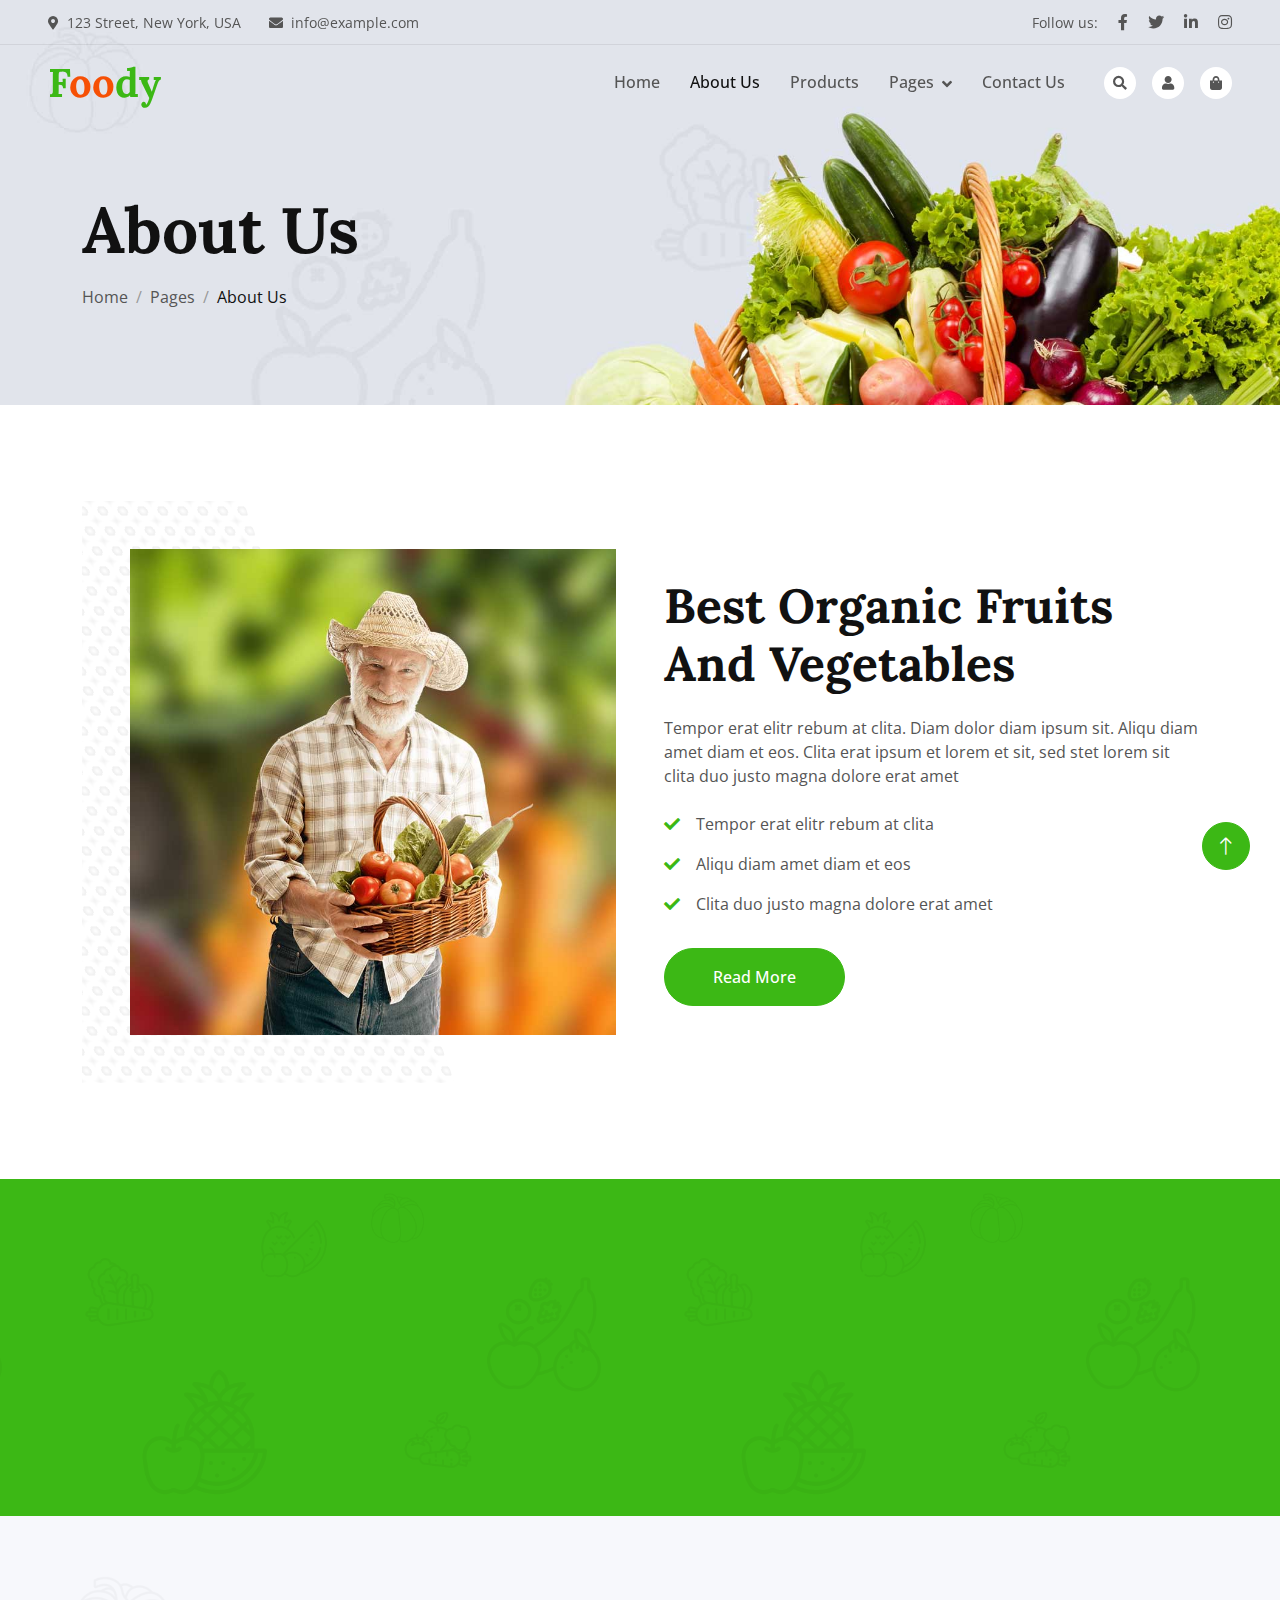
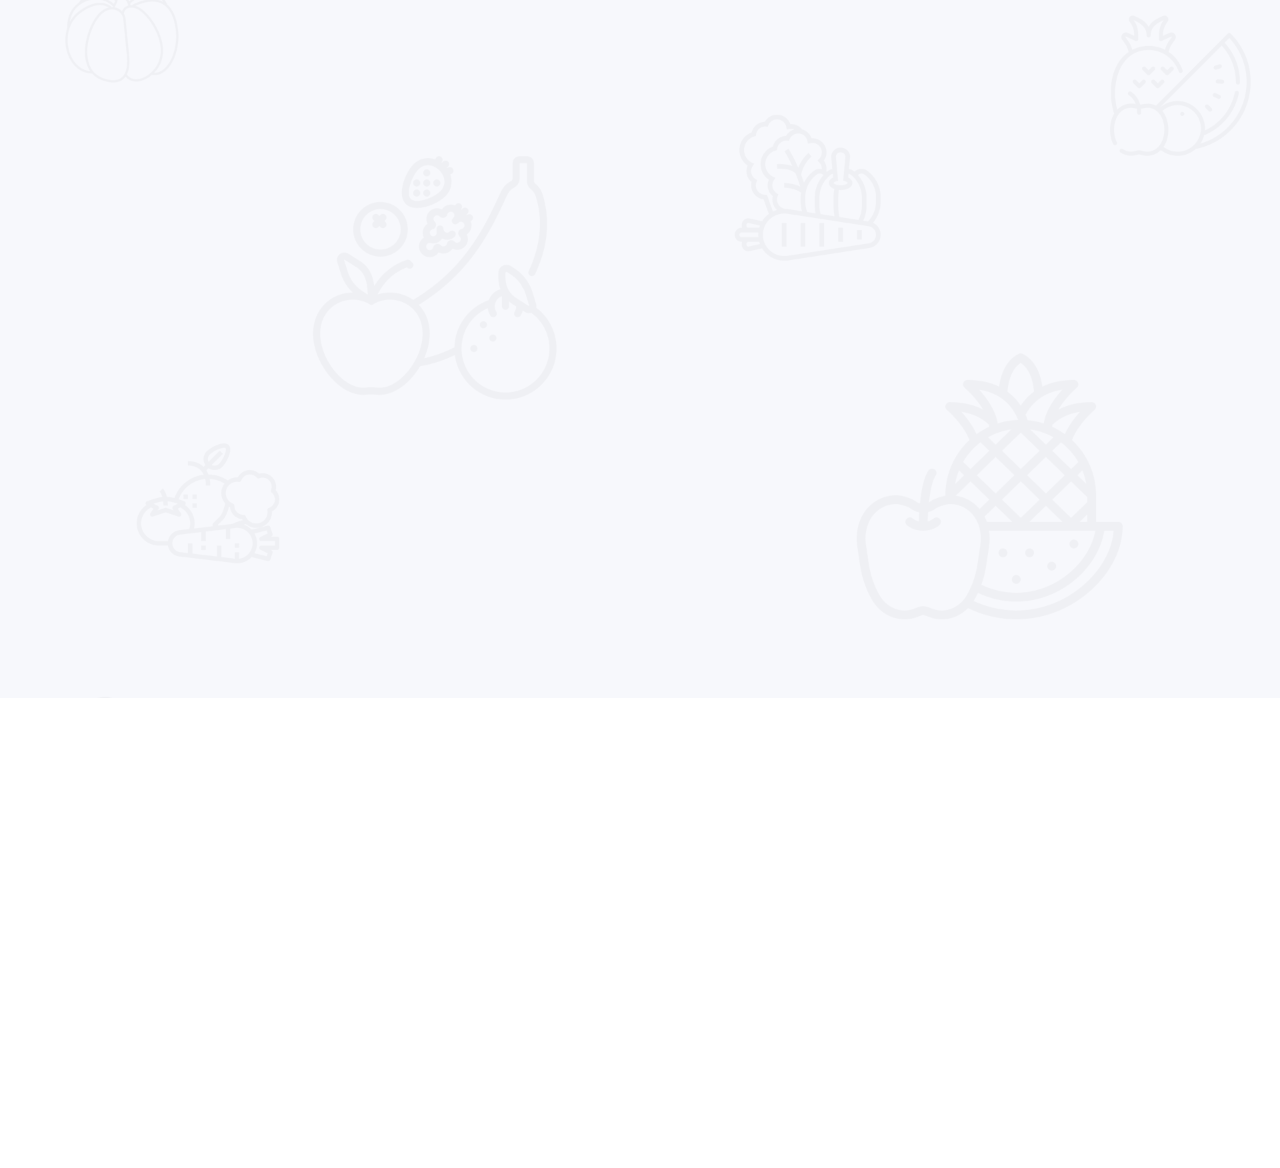
<file: about.html>
<!DOCTYPE html>
<html lang="en">

<head>
    <meta charset="utf-8">
    <title>Foody - Organic Food Website Template</title>
    <meta content="width=device-width, initial-scale=1.0" name="viewport">
    <meta content="" name="keywords">
    <meta content="" name="description">

    <!-- Favicon -->
    <link href="img/favicon.ico" rel="icon">

    <!-- Google Web Fonts -->
    <link rel="preconnect" href="https://fonts.googleapis.com">
    <link rel="preconnect" href="https://fonts.gstatic.com" crossorigin>
    <link href="https://fonts.googleapis.com/css2?family=Open+Sans:wght@400;500&family=Lora:wght@600;700&display=swap" rel="stylesheet"> 

    <!-- Icon Font Stylesheet -->
    <link href="https://cdnjs.cloudflare.com/ajax/libs/font-awesome/5.10.0/css/all.min.css" rel="stylesheet">
    <link href="https://cdn.jsdelivr.net/npm/bootstrap-icons@1.4.1/font/bootstrap-icons.css" rel="stylesheet">

    <!-- Libraries Stylesheet -->
    <link href="lib/animate/animate.min.css" rel="stylesheet">
    <link href="lib/owlcarousel/assets/owl.carousel.min.css" rel="stylesheet">

    <!-- Customized Bootstrap Stylesheet -->
    <link href="css/bootstrap.min.css" rel="stylesheet">

    <!-- Template Stylesheet -->
    <link href="css/style.css" rel="stylesheet">
</head>

<body>
    <!-- Spinner Start -->
    <div id="spinner" class="show bg-white position-fixed translate-middle w-100 vh-100 top-50 start-50 d-flex align-items-center justify-content-center">
        <div class="spinner-border text-primary" role="status"></div>
    </div>
    <!-- Spinner End -->


    <!-- Navbar Start -->
    <div class="container-fluid fixed-top px-0 wow fadeIn" data-wow-delay="0.1s">
        <div class="top-bar row gx-0 align-items-center d-none d-lg-flex">
            <div class="col-lg-6 px-5 text-start">
                <small><i class="fa fa-map-marker-alt me-2"></i>123 Street, New York, USA</small>
                <small class="ms-4"><i class="fa fa-envelope me-2"></i>info@example.com</small>
            </div>
            <div class="col-lg-6 px-5 text-end">
                <small>Follow us:</small>
                <a class="text-body ms-3" href=""><i class="fab fa-facebook-f"></i></a>
                <a class="text-body ms-3" href=""><i class="fab fa-twitter"></i></a>
                <a class="text-body ms-3" href=""><i class="fab fa-linkedin-in"></i></a>
                <a class="text-body ms-3" href=""><i class="fab fa-instagram"></i></a>
            </div>
        </div>

        <nav class="navbar navbar-expand-lg navbar-light py-lg-0 px-lg-5 wow fadeIn" data-wow-delay="0.1s">
            <a href="index.html" class="navbar-brand ms-4 ms-lg-0">
                <h1 class="fw-bold text-primary m-0">F<span class="text-secondary">oo</span>dy</h1>
            </a>
            <button type="button" class="navbar-toggler me-4" data-bs-toggle="collapse" data-bs-target="#navbarCollapse">
                <span class="navbar-toggler-icon"></span>
            </button>
            <div class="collapse navbar-collapse" id="navbarCollapse">
                <div class="navbar-nav ms-auto p-4 p-lg-0">
                    <a href="index.html" class="nav-item nav-link">Home</a>
                    <a href="about.html" class="nav-item nav-link active">About Us</a>
                    <a href="product.html" class="nav-item nav-link">Products</a>
                    <div class="nav-item dropdown">
                        <a href="#" class="nav-link dropdown-toggle" data-bs-toggle="dropdown">Pages</a>
                        <div class="dropdown-menu m-0">
                            <a href="blog.html" class="dropdown-item">Blog Grid</a>
                            <a href="feature.html" class="dropdown-item">Our Features</a>
                            <a href="testimonial.html" class="dropdown-item">Testimonial</a>
                            <a href="404.html" class="dropdown-item">404 Page</a>
                        </div>
                    </div>
                    <a href="contact.html" class="nav-item nav-link">Contact Us</a>
                </div>
                <div class="d-none d-lg-flex ms-2">
                    <a class="btn-sm-square bg-white rounded-circle ms-3" href="">
                        <small class="fa fa-search text-body"></small>
                    </a>
                    <a class="btn-sm-square bg-white rounded-circle ms-3" href="">
                        <small class="fa fa-user text-body"></small>
                    </a>
                    <a class="btn-sm-square bg-white rounded-circle ms-3" href="">
                        <small class="fa fa-shopping-bag text-body"></small>
                    </a>
                </div>
            </div>
        </nav>
    </div>
    <!-- Navbar End -->


    <!-- Page Header Start -->
    <div class="container-fluid page-header mb-5 wow fadeIn" data-wow-delay="0.1s">
        <div class="container">
            <h1 class="display-3 mb-3 animated slideInDown">About Us</h1>
            <nav aria-label="breadcrumb animated slideInDown">
                <ol class="breadcrumb mb-0">
                    <li class="breadcrumb-item"><a class="text-body" href="#">Home</a></li>
                    <li class="breadcrumb-item"><a class="text-body" href="#">Pages</a></li>
                    <li class="breadcrumb-item text-dark active" aria-current="page">About Us</li>
                </ol>
            </nav>
        </div>
    </div>
    <!-- Page Header End -->


    <!-- About Start -->
    <div class="container-xxl py-5">
        <div class="container">
            <div class="row g-5 align-items-center">
                <div class="col-lg-6 wow fadeIn" data-wow-delay="0.1s">
                    <div class="about-img position-relative overflow-hidden p-5 pe-0">
                        <img class="img-fluid w-100" src="img/about.jpg">
                    </div>
                </div>
                <div class="col-lg-6 wow fadeIn" data-wow-delay="0.5s">
                    <h1 class="display-5 mb-4">Best Organic Fruits And Vegetables</h1>
                    <p class="mb-4">Tempor erat elitr rebum at clita. Diam dolor diam ipsum sit. Aliqu diam amet diam et eos. Clita erat ipsum et lorem et sit, sed stet lorem sit clita duo justo magna dolore erat amet</p>
                    <p><i class="fa fa-check text-primary me-3"></i>Tempor erat elitr rebum at clita</p>
                    <p><i class="fa fa-check text-primary me-3"></i>Aliqu diam amet diam et eos</p>
                    <p><i class="fa fa-check text-primary me-3"></i>Clita duo justo magna dolore erat amet</p>
                    <a class="btn btn-primary rounded-pill py-3 px-5 mt-3" href="">Read More</a>
                </div>
            </div>
        </div>
    </div>
    <!-- About End -->


    <!-- Firm Visit Start -->
    <div class="container-fluid bg-primary bg-icon mt-5 py-6">
        <div class="container">
            <div class="row g-5 align-items-center">
                <div class="col-md-7 wow fadeIn" data-wow-delay="0.1s">
                    <h1 class="display-5 text-white mb-3">Visit Our Firm</h1>
                    <p class="text-white mb-0">Tempor erat elitr rebum at clita. Diam dolor diam ipsum sit. Aliqu diam amet diam et eos. Clita erat ipsum et lorem et sit, sed stet lorem sit clita duo justo magna dolore erat amet. Diam dolor diam ipsum sit. Aliqu diam amet diam et eos.</p>
                </div>
                <div class="col-md-5 text-md-end wow fadeIn" data-wow-delay="0.5s">
                    <a class="btn btn-lg btn-secondary rounded-pill py-3 px-5" href="">Visit Now</a>
                </div>
            </div>
        </div>
    </div>
    <!-- Firm Visit End -->


    <!-- Feature Start -->
    <div class="container-fluid bg-light bg-icon py-6">
        <div class="container">
            <div class="section-header text-center mx-auto mb-5 wow fadeInUp" data-wow-delay="0.1s" style="max-width: 500px;">
                <h1 class="display-5 mb-3">Our Features</h1>
                <p>Tempor ut dolore lorem kasd vero ipsum sit eirmod sit. Ipsum diam justo sed rebum vero dolor duo.</p>
            </div>
            <div class="row g-4">
                <div class="col-lg-4 col-md-6 wow fadeInUp" data-wow-delay="0.1s">
                    <div class="bg-white text-center h-100 p-4 p-xl-5">
                        <img class="img-fluid mb-4" src="img/icon-1.png" alt="">
                        <h4 class="mb-3">Natural Process</h4>
                        <p class="mb-4">Tempor ut dolore lorem kasd vero ipsum sit eirmod sit. Ipsum diam justo sed vero dolor duo.</p>
                        <a class="btn btn-outline-primary border-2 py-2 px-4 rounded-pill" href="">Read More</a>
                    </div>
                </div>
                <div class="col-lg-4 col-md-6 wow fadeInUp" data-wow-delay="0.3s">
                    <div class="bg-white text-center h-100 p-4 p-xl-5">
                        <img class="img-fluid mb-4" src="img/icon-2.png" alt="">
                        <h4 class="mb-3">Organic Products</h4>
                        <p class="mb-4">Tempor ut dolore lorem kasd vero ipsum sit eirmod sit. Ipsum diam justo sed vero dolor duo.</p>
                        <a class="btn btn-outline-primary border-2 py-2 px-4 rounded-pill" href="">Read More</a>
                    </div>
                </div>
                <div class="col-lg-4 col-md-6 wow fadeInUp" data-wow-delay="0.5s">
                    <div class="bg-white text-center h-100 p-4 p-xl-5">
                        <img class="img-fluid mb-4" src="img/icon-3.png" alt="">
                        <h4 class="mb-3">Biologically Safe</h4>
                        <p class="mb-4">Tempor ut dolore lorem kasd vero ipsum sit eirmod sit. Ipsum diam justo sed vero dolor duo.</p>
                        <a class="btn btn-outline-primary border-2 py-2 px-4 rounded-pill" href="">Read More</a>
                    </div>
                </div>
            </div>
        </div>
    </div>
    <!-- Feature End -->


    <!-- Footer Start -->
    <div class="container-fluid bg-dark footer pt-5 wow fadeIn" data-wow-delay="0.1s">
        <div class="container py-5">
            <div class="row g-5">
                <div class="col-lg-3 col-md-6">
                    <h1 class="fw-bold text-primary mb-4">F<span class="text-secondary">oo</span>dy</h1>
                    <p>Diam dolor diam ipsum sit. Aliqu diam amet diam et eos. Clita erat ipsum et lorem et sit, sed stet lorem sit clita</p>
                    <div class="d-flex pt-2">
                        <a class="btn btn-square btn-outline-light rounded-circle me-1" href=""><i class="fab fa-twitter"></i></a>
                        <a class="btn btn-square btn-outline-light rounded-circle me-1" href=""><i class="fab fa-facebook-f"></i></a>
                        <a class="btn btn-square btn-outline-light rounded-circle me-1" href=""><i class="fab fa-youtube"></i></a>
                        <a class="btn btn-square btn-outline-light rounded-circle me-0" href=""><i class="fab fa-linkedin-in"></i></a>
                    </div>
                </div>
                <div class="col-lg-3 col-md-6">
                    <h4 class="text-light mb-4">Address</h4>
                    <p><i class="fa fa-map-marker-alt me-3"></i>123 Street, New York, USA</p>
                    <p><i class="fa fa-phone-alt me-3"></i>+012 345 67890</p>
                    <p><i class="fa fa-envelope me-3"></i>info@example.com</p>
                </div>
                <div class="col-lg-3 col-md-6">
                    <h4 class="text-light mb-4">Quick Links</h4>
                    <a class="btn btn-link" href="">About Us</a>
                    <a class="btn btn-link" href="">Contact Us</a>
                    <a class="btn btn-link" href="">Our Services</a>
                    <a class="btn btn-link" href="">Terms & Condition</a>
                    <a class="btn btn-link" href="">Support</a>
                </div>
                <div class="col-lg-3 col-md-6">
                    <h4 class="text-light mb-4">Newsletter</h4>
                    <p>Dolor amet sit justo amet elitr clita ipsum elitr est.</p>
                    <div class="position-relative mx-auto" style="max-width: 400px;">
                        <input class="form-control bg-transparent w-100 py-3 ps-4 pe-5" type="text" placeholder="Your email">
                        <button type="button" class="btn btn-primary py-2 position-absolute top-0 end-0 mt-2 me-2">SignUp</button>
                    </div>
                </div>
            </div>
        </div>
        <div class="container-fluid copyright">
            <div class="container">
                <div class="row">
                    <div class="col-md-6 text-center text-md-start mb-3 mb-md-0">
                        &copy; <a href="#">Your Site Name</a>, All Right Reserved.
                    </div>
                    <div class="col-md-6 text-center text-md-end">
                        <!--/*** This template is free as long as you keep the footer author’s credit link/attribution link/backlink. If you'd like to use the template without the footer author’s credit link/attribution link/backlink, you can purchase the Credit Removal License from "https://htmlcodex.com/credit-removal". Thank you for your support. ***/-->
                        Designed By <a href="https://htmlcodex.com">HTML Codex</a>
                        <br>Distributed By: <a href="https://themewagon.com" target="_blank">ThemeWagon</a>
                    </div>
                </div>
            </div>
        </div>
    </div>
    <!-- Footer End -->


    <!-- Back to Top -->
    <a href="#" class="btn btn-lg btn-primary btn-lg-square rounded-circle back-to-top"><i class="bi bi-arrow-up"></i></a>


    <!-- JavaScript Libraries -->
    <script src="https://code.jquery.com/jquery-3.4.1.min.js"></script>
    <script src="https://cdn.jsdelivr.net/npm/bootstrap@5.0.0/dist/js/bootstrap.bundle.min.js"></script>
    <script src="lib/wow/wow.min.js"></script>
    <script src="lib/easing/easing.min.js"></script>
    <script src="lib/waypoints/waypoints.min.js"></script>
    <script src="lib/owlcarousel/owl.carousel.min.js"></script>

    <!-- Template Javascript -->
    <script src="js/main.js"></script>
</body>

</html>
</file>
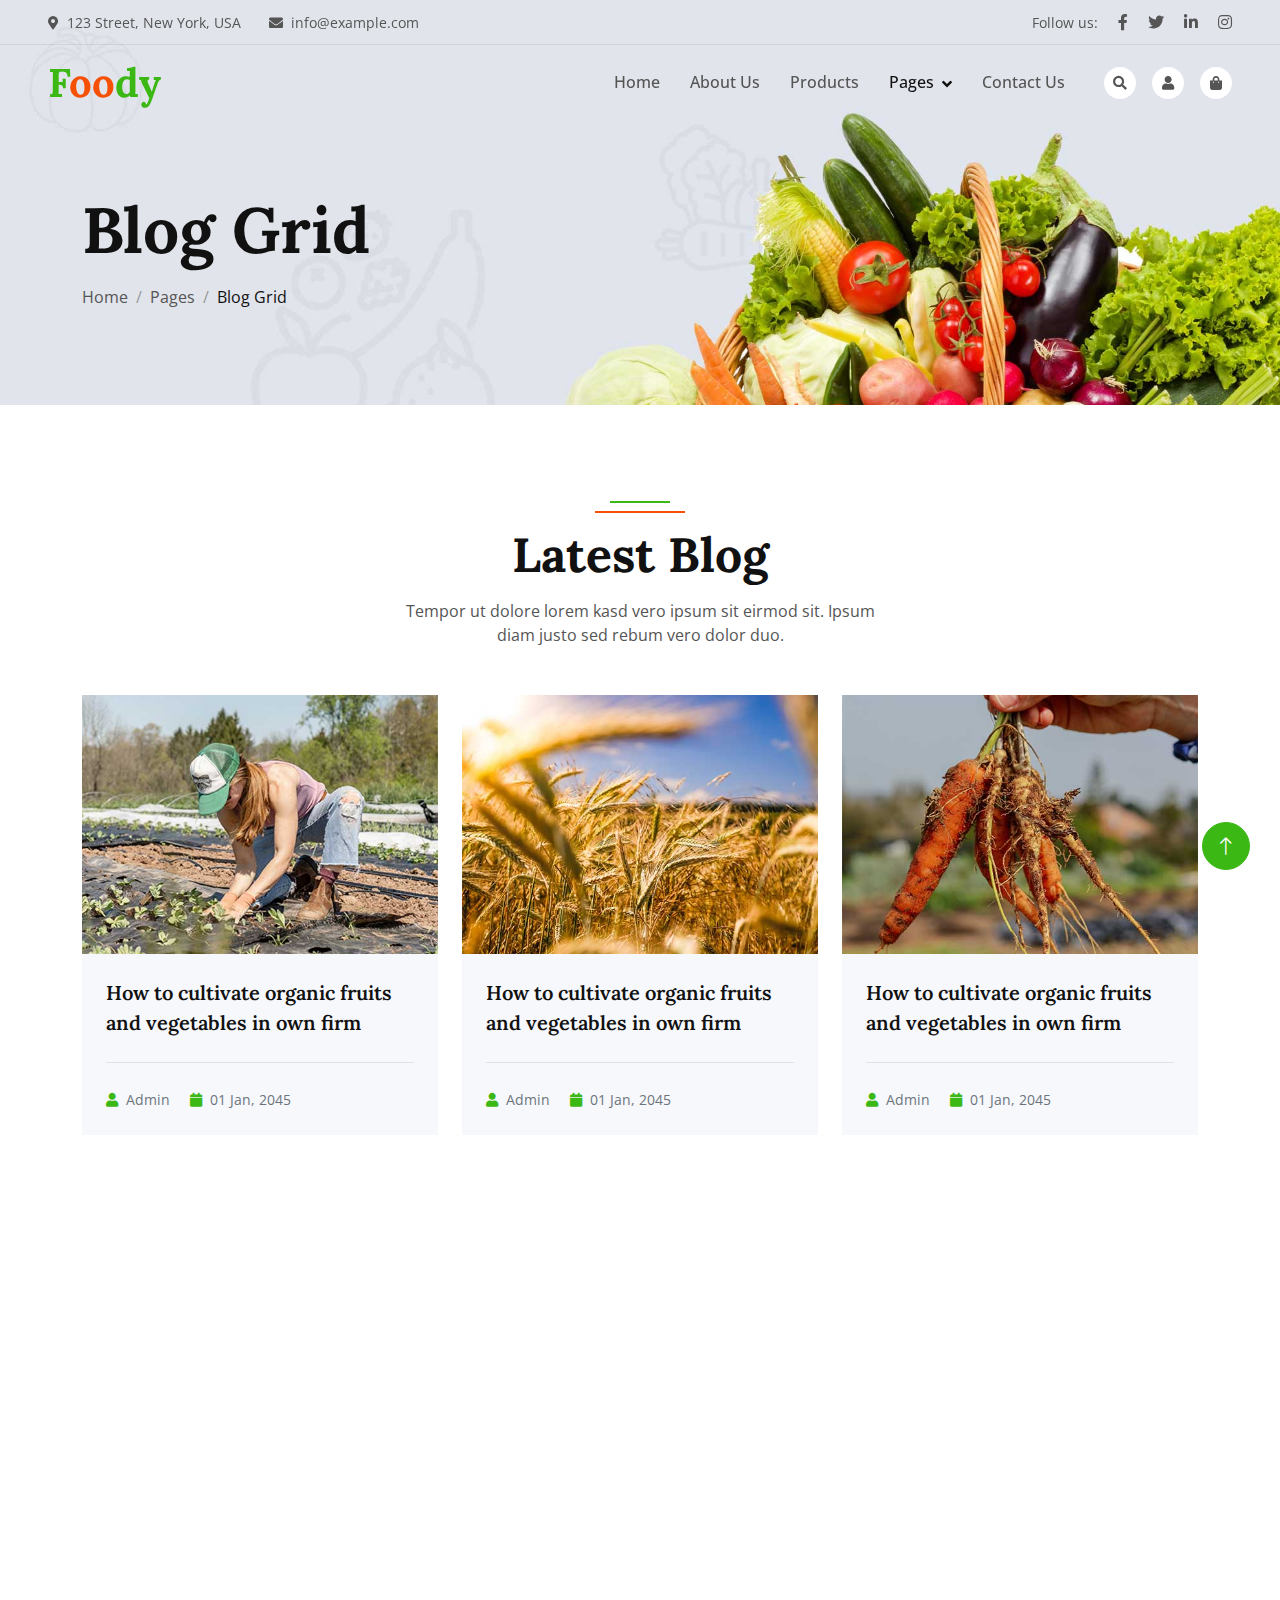
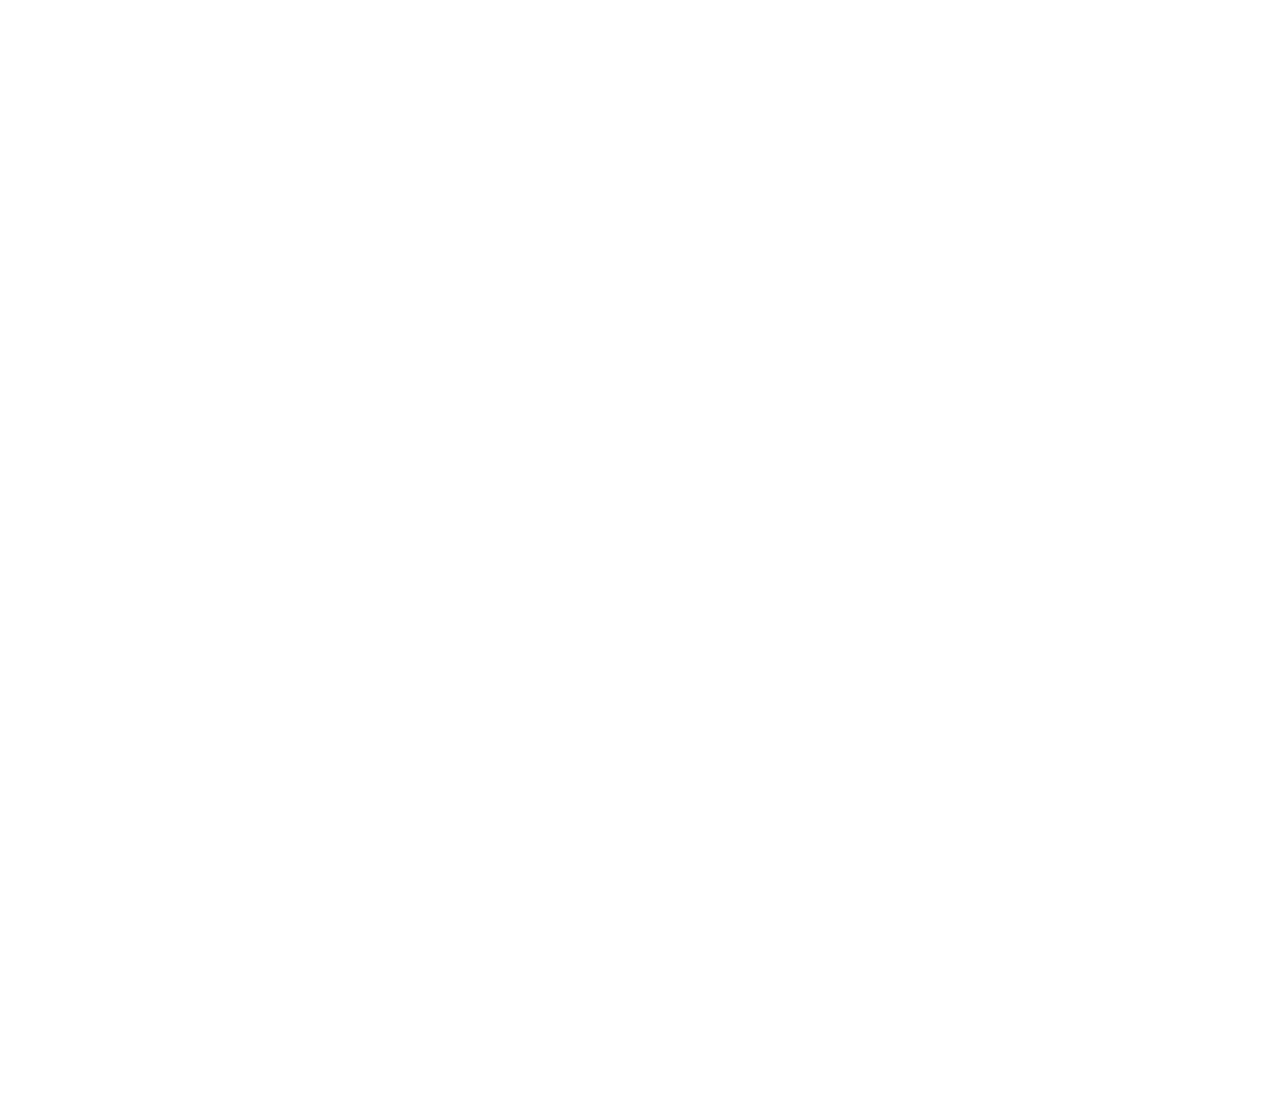
<file: blog.html>
<!DOCTYPE html>
<html lang="en">

<head>
    <meta charset="utf-8">
    <title>Foody - Organic Food Website Template</title>
    <meta content="width=device-width, initial-scale=1.0" name="viewport">
    <meta content="" name="keywords">
    <meta content="" name="description">

    <!-- Favicon -->
    <link href="img/favicon.ico" rel="icon">

    <!-- Google Web Fonts -->
    <link rel="preconnect" href="https://fonts.googleapis.com">
    <link rel="preconnect" href="https://fonts.gstatic.com" crossorigin>
    <link href="https://fonts.googleapis.com/css2?family=Open+Sans:wght@400;500&family=Lora:wght@600;700&display=swap" rel="stylesheet"> 

    <!-- Icon Font Stylesheet -->
    <link href="https://cdnjs.cloudflare.com/ajax/libs/font-awesome/5.10.0/css/all.min.css" rel="stylesheet">
    <link href="https://cdn.jsdelivr.net/npm/bootstrap-icons@1.4.1/font/bootstrap-icons.css" rel="stylesheet">

    <!-- Libraries Stylesheet -->
    <link href="lib/animate/animate.min.css" rel="stylesheet">
    <link href="lib/owlcarousel/assets/owl.carousel.min.css" rel="stylesheet">

    <!-- Customized Bootstrap Stylesheet -->
    <link href="css/bootstrap.min.css" rel="stylesheet">

    <!-- Template Stylesheet -->
    <link href="css/style.css" rel="stylesheet">
</head>

<body>
    <!-- Spinner Start -->
    <div id="spinner" class="show bg-white position-fixed translate-middle w-100 vh-100 top-50 start-50 d-flex align-items-center justify-content-center">
        <div class="spinner-border text-primary" role="status"></div>
    </div>
    <!-- Spinner End -->


    <!-- Navbar Start -->
    <div class="container-fluid fixed-top px-0 wow fadeIn" data-wow-delay="0.1s">
        <div class="top-bar row gx-0 align-items-center d-none d-lg-flex">
            <div class="col-lg-6 px-5 text-start">
                <small><i class="fa fa-map-marker-alt me-2"></i>123 Street, New York, USA</small>
                <small class="ms-4"><i class="fa fa-envelope me-2"></i>info@example.com</small>
            </div>
            <div class="col-lg-6 px-5 text-end">
                <small>Follow us:</small>
                <a class="text-body ms-3" href=""><i class="fab fa-facebook-f"></i></a>
                <a class="text-body ms-3" href=""><i class="fab fa-twitter"></i></a>
                <a class="text-body ms-3" href=""><i class="fab fa-linkedin-in"></i></a>
                <a class="text-body ms-3" href=""><i class="fab fa-instagram"></i></a>
            </div>
        </div>

        <nav class="navbar navbar-expand-lg navbar-light py-lg-0 px-lg-5 wow fadeIn" data-wow-delay="0.1s">
            <a href="index.html" class="navbar-brand ms-4 ms-lg-0">
                <h1 class="fw-bold text-primary m-0">F<span class="text-secondary">oo</span>dy</h1>
            </a>
            <button type="button" class="navbar-toggler me-4" data-bs-toggle="collapse" data-bs-target="#navbarCollapse">
                <span class="navbar-toggler-icon"></span>
            </button>
            <div class="collapse navbar-collapse" id="navbarCollapse">
                <div class="navbar-nav ms-auto p-4 p-lg-0">
                    <a href="index.html" class="nav-item nav-link">Home</a>
                    <a href="about.html" class="nav-item nav-link">About Us</a>
                    <a href="product.html" class="nav-item nav-link">Products</a>
                    <div class="nav-item dropdown">
                        <a href="#" class="nav-link dropdown-toggle active" data-bs-toggle="dropdown">Pages</a>
                        <div class="dropdown-menu m-0">
                            <a href="blog.html" class="dropdown-item active">Blog Grid</a>
                            <a href="feature.html" class="dropdown-item">Our Features</a>
                            <a href="testimonial.html" class="dropdown-item">Testimonial</a>
                            <a href="404.html" class="dropdown-item">404 Page</a>
                        </div>
                    </div>
                    <a href="contact.html" class="nav-item nav-link">Contact Us</a>
                </div>
                <div class="d-none d-lg-flex ms-2">
                    <a class="btn-sm-square bg-white rounded-circle ms-3" href="">
                        <small class="fa fa-search text-body"></small>
                    </a>
                    <a class="btn-sm-square bg-white rounded-circle ms-3" href="">
                        <small class="fa fa-user text-body"></small>
                    </a>
                    <a class="btn-sm-square bg-white rounded-circle ms-3" href="">
                        <small class="fa fa-shopping-bag text-body"></small>
                    </a>
                </div>
            </div>
        </nav>
    </div>
    <!-- Navbar End -->


    <!-- Page Header Start -->
    <div class="container-fluid page-header wow fadeIn" data-wow-delay="0.1s">
        <div class="container">
            <h1 class="display-3 mb-3 animated slideInDown">Blog Grid</h1>
            <nav aria-label="breadcrumb animated slideInDown">
                <ol class="breadcrumb mb-0">
                    <li class="breadcrumb-item"><a class="text-body" href="#">Home</a></li>
                    <li class="breadcrumb-item"><a class="text-body" href="#">Pages</a></li>
                    <li class="breadcrumb-item text-dark active" aria-current="page">Blog Grid</li>
                </ol>
            </nav>
        </div>
    </div>
    <!-- Page Header End -->


    <!-- Blog Start -->
    <div class="container-xxl py-6">
        <div class="container">
            <div class="section-header text-center mx-auto mb-5 wow fadeInUp" data-wow-delay="0.1s" style="max-width: 500px;">
                <h1 class="display-5 mb-3">Latest Blog</h1>
                <p>Tempor ut dolore lorem kasd vero ipsum sit eirmod sit. Ipsum diam justo sed rebum vero dolor duo.</p>
            </div>
            <div class="row g-4">
                <div class="col-lg-4 col-md-6 wow fadeInUp" data-wow-delay="0.1s">
                    <img class="img-fluid" src="img/blog-1.jpg" alt="">
                    <div class="bg-light p-4">
                        <a class="d-block h5 lh-base mb-4" href="">How to cultivate organic fruits and vegetables in own firm</a>
                        <div class="text-muted border-top pt-4">
                            <small class="me-3"><i class="fa fa-user text-primary me-2"></i>Admin</small>
                            <small class="me-3"><i class="fa fa-calendar text-primary me-2"></i>01 Jan, 2045</small>
                        </div>
                    </div>
                </div>
                <div class="col-lg-4 col-md-6 wow fadeInUp" data-wow-delay="0.3s">
                    <img class="img-fluid" src="img/blog-2.jpg" alt="">
                    <div class="bg-light p-4">
                        <a class="d-block h5 lh-base mb-4" href="">How to cultivate organic fruits and vegetables in own firm</a>
                        <div class="text-muted border-top pt-4">
                            <small class="me-3"><i class="fa fa-user text-primary me-2"></i>Admin</small>
                            <small class="me-3"><i class="fa fa-calendar text-primary me-2"></i>01 Jan, 2045</small>
                        </div>
                    </div>
                </div>
                <div class="col-lg-4 col-md-6 wow fadeInUp" data-wow-delay="0.5s">
                    <img class="img-fluid" src="img/blog-3.jpg" alt="">
                    <div class="bg-light p-4">
                        <a class="d-block h5 lh-base mb-4" href="">How to cultivate organic fruits and vegetables in own firm</a>
                        <div class="text-muted border-top pt-4">
                            <small class="me-3"><i class="fa fa-user text-primary me-2"></i>Admin</small>
                            <small class="me-3"><i class="fa fa-calendar text-primary me-2"></i>01 Jan, 2045</small>
                        </div>
                    </div>
                </div>
                <div class="col-lg-4 col-md-6 wow fadeInUp" data-wow-delay="0.1s">
                    <img class="img-fluid" src="img/blog-2.jpg" alt="">
                    <div class="bg-light p-4">
                        <a class="d-block h5 lh-base mb-4" href="">How to cultivate organic fruits and vegetables in own firm</a>
                        <div class="text-muted border-top pt-4">
                            <small class="me-3"><i class="fa fa-user text-primary me-2"></i>Admin</small>
                            <small class="me-3"><i class="fa fa-calendar text-primary me-2"></i>01 Jan, 2045</small>
                        </div>
                    </div>
                </div>
                <div class="col-lg-4 col-md-6 wow fadeInUp" data-wow-delay="0.3s">
                    <img class="img-fluid" src="img/blog-3.jpg" alt="">
                    <div class="bg-light p-4">
                        <a class="d-block h5 lh-base mb-4" href="">How to cultivate organic fruits and vegetables in own firm</a>
                        <div class="text-muted border-top pt-4">
                            <small class="me-3"><i class="fa fa-user text-primary me-2"></i>Admin</small>
                            <small class="me-3"><i class="fa fa-calendar text-primary me-2"></i>01 Jan, 2045</small>
                        </div>
                    </div>
                </div>
                <div class="col-lg-4 col-md-6 wow fadeInUp" data-wow-delay="0.5s">
                    <img class="img-fluid" src="img/blog-1.jpg" alt="">
                    <div class="bg-light p-4">
                        <a class="d-block h5 lh-base mb-4" href="">How to cultivate organic fruits and vegetables in own firm</a>
                        <div class="text-muted border-top pt-4">
                            <small class="me-3"><i class="fa fa-user text-primary me-2"></i>Admin</small>
                            <small class="me-3"><i class="fa fa-calendar text-primary me-2"></i>01 Jan, 2045</small>
                        </div>
                    </div>
                </div>
                <div class="col-lg-4 col-md-6 wow fadeInUp" data-wow-delay="0.1s">
                    <img class="img-fluid" src="img/blog-3.jpg" alt="">
                    <div class="bg-light p-4">
                        <a class="d-block h5 lh-base mb-4" href="">How to cultivate organic fruits and vegetables in own firm</a>
                        <div class="text-muted border-top pt-4">
                            <small class="me-3"><i class="fa fa-user text-primary me-2"></i>Admin</small>
                            <small class="me-3"><i class="fa fa-calendar text-primary me-2"></i>01 Jan, 2045</small>
                        </div>
                    </div>
                </div>
                <div class="col-lg-4 col-md-6 wow fadeInUp" data-wow-delay="0.3s">
                    <img class="img-fluid" src="img/blog-1.jpg" alt="">
                    <div class="bg-light p-4">
                        <a class="d-block h5 lh-base mb-4" href="">How to cultivate organic fruits and vegetables in own firm</a>
                        <div class="text-muted border-top pt-4">
                            <small class="me-3"><i class="fa fa-user text-primary me-2"></i>Admin</small>
                            <small class="me-3"><i class="fa fa-calendar text-primary me-2"></i>01 Jan, 2045</small>
                        </div>
                    </div>
                </div>
                <div class="col-lg-4 col-md-6 wow fadeInUp" data-wow-delay="0.5s">
                    <img class="img-fluid" src="img/blog-2.jpg" alt="">
                    <div class="bg-light p-4">
                        <a class="d-block h5 lh-base mb-4" href="">How to cultivate organic fruits and vegetables in own firm</a>
                        <div class="text-muted border-top pt-4">
                            <small class="me-3"><i class="fa fa-user text-primary me-2"></i>Admin</small>
                            <small class="me-3"><i class="fa fa-calendar text-primary me-2"></i>01 Jan, 2045</small>
                        </div>
                    </div>
                </div>
                <div class="col-12 text-center wow fadeInUp" data-wow-delay="0.1s">
                    <a class="btn btn-primary rounded-pill py-3 px-5" href="">Load More</a>
                </div>
            </div>
        </div>
    </div>
    <!-- Blog End -->


    <!-- Footer Start -->
    <div class="container-fluid bg-dark footer pt-5 wow fadeIn" data-wow-delay="0.1s">
        <div class="container py-5">
            <div class="row g-5">
                <div class="col-lg-3 col-md-6">
                    <h1 class="fw-bold text-primary mb-4">F<span class="text-secondary">oo</span>dy</h1>
                    <p>Diam dolor diam ipsum sit. Aliqu diam amet diam et eos. Clita erat ipsum et lorem et sit, sed stet lorem sit clita</p>
                    <div class="d-flex pt-2">
                        <a class="btn btn-square btn-outline-light rounded-circle me-1" href=""><i class="fab fa-twitter"></i></a>
                        <a class="btn btn-square btn-outline-light rounded-circle me-1" href=""><i class="fab fa-facebook-f"></i></a>
                        <a class="btn btn-square btn-outline-light rounded-circle me-1" href=""><i class="fab fa-youtube"></i></a>
                        <a class="btn btn-square btn-outline-light rounded-circle me-0" href=""><i class="fab fa-linkedin-in"></i></a>
                    </div>
                </div>
                <div class="col-lg-3 col-md-6">
                    <h4 class="text-light mb-4">Address</h4>
                    <p><i class="fa fa-map-marker-alt me-3"></i>123 Street, New York, USA</p>
                    <p><i class="fa fa-phone-alt me-3"></i>+012 345 67890</p>
                    <p><i class="fa fa-envelope me-3"></i>info@example.com</p>
                </div>
                <div class="col-lg-3 col-md-6">
                    <h4 class="text-light mb-4">Quick Links</h4>
                    <a class="btn btn-link" href="">About Us</a>
                    <a class="btn btn-link" href="">Contact Us</a>
                    <a class="btn btn-link" href="">Our Services</a>
                    <a class="btn btn-link" href="">Terms & Condition</a>
                    <a class="btn btn-link" href="">Support</a>
                </div>
                <div class="col-lg-3 col-md-6">
                    <h4 class="text-light mb-4">Newsletter</h4>
                    <p>Dolor amet sit justo amet elitr clita ipsum elitr est.</p>
                    <div class="position-relative mx-auto" style="max-width: 400px;">
                        <input class="form-control bg-transparent w-100 py-3 ps-4 pe-5" type="text" placeholder="Your email">
                        <button type="button" class="btn btn-primary py-2 position-absolute top-0 end-0 mt-2 me-2">SignUp</button>
                    </div>
                </div>
            </div>
        </div>
        <div class="container-fluid copyright">
            <div class="container">
                <div class="row">
                    <div class="col-md-6 text-center text-md-start mb-3 mb-md-0">
                        &copy; <a href="#">Your Site Name</a>, All Right Reserved.
                    </div>
                    <div class="col-md-6 text-center text-md-end">
                        <!--/*** This template is free as long as you keep the footer author’s credit link/attribution link/backlink. If you'd like to use the template without the footer author’s credit link/attribution link/backlink, you can purchase the Credit Removal License from "https://htmlcodex.com/credit-removal". Thank you for your support. ***/-->
                        Designed By <a href="https://htmlcodex.com">HTML Codex</a>
                        <br>Distributed By: <a href="https://themewagon.com" target="_blank">ThemeWagon</a>
                    </div>
                </div>
            </div>
        </div>
    </div>
    <!-- Footer End -->


    <!-- Back to Top -->
    <a href="#" class="btn btn-lg btn-primary btn-lg-square rounded-circle back-to-top"><i class="bi bi-arrow-up"></i></a>


    <!-- JavaScript Libraries -->
    <script src="https://code.jquery.com/jquery-3.4.1.min.js"></script>
    <script src="https://cdn.jsdelivr.net/npm/bootstrap@5.0.0/dist/js/bootstrap.bundle.min.js"></script>
    <script src="lib/wow/wow.min.js"></script>
    <script src="lib/easing/easing.min.js"></script>
    <script src="lib/waypoints/waypoints.min.js"></script>
    <script src="lib/owlcarousel/owl.carousel.min.js"></script>

    <!-- Template Javascript -->
    <script src="js/main.js"></script>
</body>

</html>
</file>
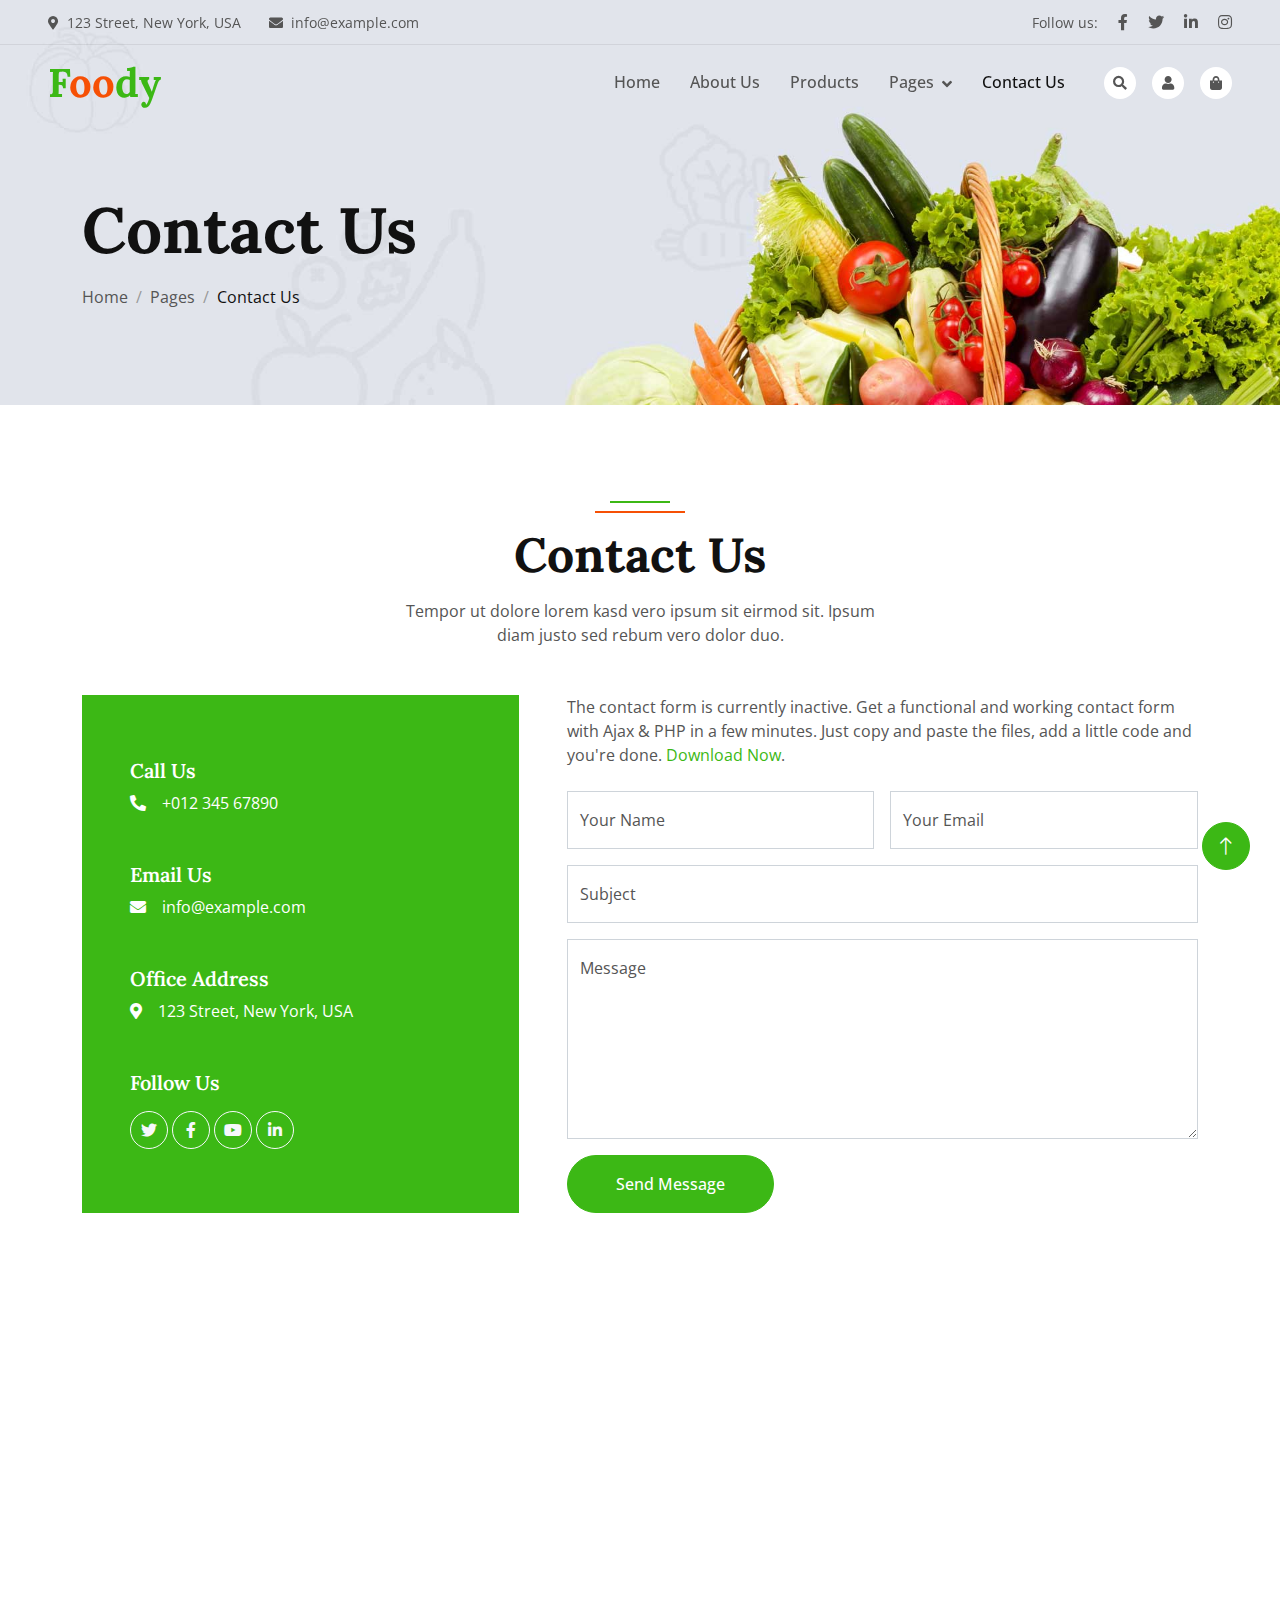
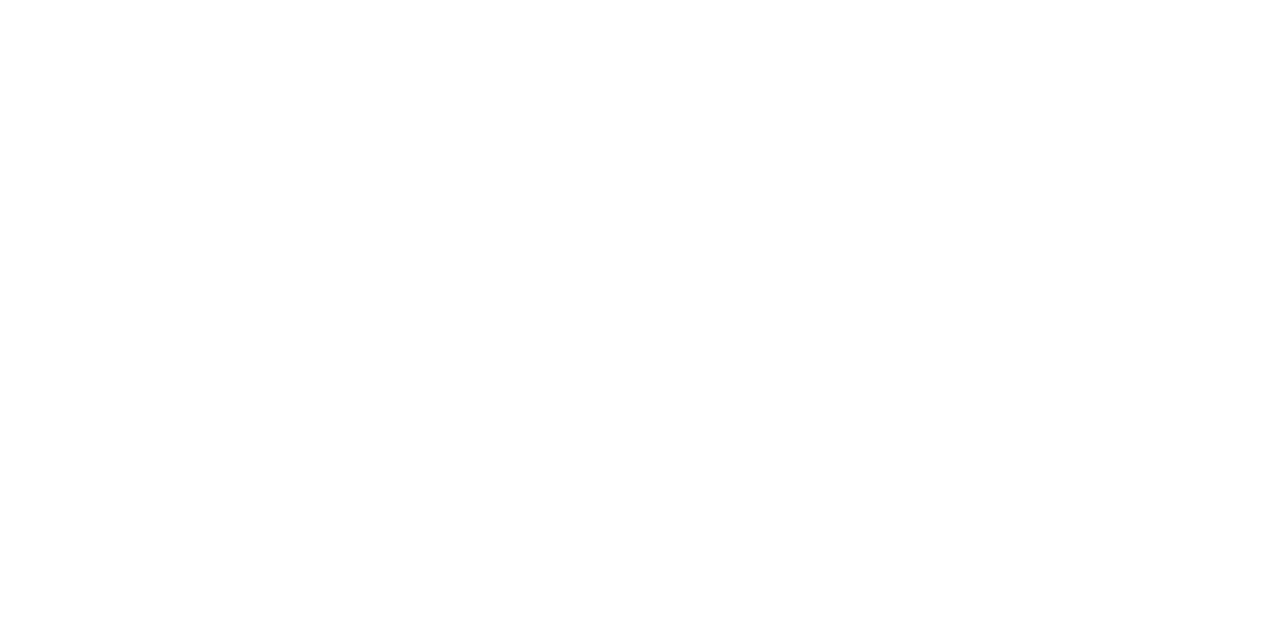
<file: contact.html>
<!DOCTYPE html>
<html lang="en">

<head>
    <meta charset="utf-8">
    <title>Foody - Organic Food Website Template</title>
    <meta content="width=device-width, initial-scale=1.0" name="viewport">
    <meta content="" name="keywords">
    <meta content="" name="description">

    <!-- Favicon -->
    <link href="img/favicon.ico" rel="icon">

    <!-- Google Web Fonts -->
    <link rel="preconnect" href="https://fonts.googleapis.com">
    <link rel="preconnect" href="https://fonts.gstatic.com" crossorigin>
    <link href="https://fonts.googleapis.com/css2?family=Open+Sans:wght@400;500&family=Lora:wght@600;700&display=swap" rel="stylesheet"> 

    <!-- Icon Font Stylesheet -->
    <link href="https://cdnjs.cloudflare.com/ajax/libs/font-awesome/5.10.0/css/all.min.css" rel="stylesheet">
    <link href="https://cdn.jsdelivr.net/npm/bootstrap-icons@1.4.1/font/bootstrap-icons.css" rel="stylesheet">

    <!-- Libraries Stylesheet -->
    <link href="lib/animate/animate.min.css" rel="stylesheet">
    <link href="lib/owlcarousel/assets/owl.carousel.min.css" rel="stylesheet">

    <!-- Customized Bootstrap Stylesheet -->
    <link href="css/bootstrap.min.css" rel="stylesheet">

    <!-- Template Stylesheet -->
    <link href="css/style.css" rel="stylesheet">
</head>

<body>
    <!-- Spinner Start -->
    <div id="spinner" class="show bg-white position-fixed translate-middle w-100 vh-100 top-50 start-50 d-flex align-items-center justify-content-center">
        <div class="spinner-border text-primary" role="status"></div>
    </div>
    <!-- Spinner End -->


    <!-- Navbar Start -->
    <div class="container-fluid fixed-top px-0 wow fadeIn" data-wow-delay="0.1s">
        <div class="top-bar row gx-0 align-items-center d-none d-lg-flex">
            <div class="col-lg-6 px-5 text-start">
                <small><i class="fa fa-map-marker-alt me-2"></i>123 Street, New York, USA</small>
                <small class="ms-4"><i class="fa fa-envelope me-2"></i>info@example.com</small>
            </div>
            <div class="col-lg-6 px-5 text-end">
                <small>Follow us:</small>
                <a class="text-body ms-3" href=""><i class="fab fa-facebook-f"></i></a>
                <a class="text-body ms-3" href=""><i class="fab fa-twitter"></i></a>
                <a class="text-body ms-3" href=""><i class="fab fa-linkedin-in"></i></a>
                <a class="text-body ms-3" href=""><i class="fab fa-instagram"></i></a>
            </div>
        </div>

        <nav class="navbar navbar-expand-lg navbar-light py-lg-0 px-lg-5 wow fadeIn" data-wow-delay="0.1s">
            <a href="index.html" class="navbar-brand ms-4 ms-lg-0">
                <h1 class="fw-bold text-primary m-0">F<span class="text-secondary">oo</span>dy</h1>
            </a>
            <button type="button" class="navbar-toggler me-4" data-bs-toggle="collapse" data-bs-target="#navbarCollapse">
                <span class="navbar-toggler-icon"></span>
            </button>
            <div class="collapse navbar-collapse" id="navbarCollapse">
                <div class="navbar-nav ms-auto p-4 p-lg-0">
                    <a href="index.html" class="nav-item nav-link">Home</a>
                    <a href="about.html" class="nav-item nav-link">About Us</a>
                    <a href="product.html" class="nav-item nav-link">Products</a>
                    <div class="nav-item dropdown">
                        <a href="#" class="nav-link dropdown-toggle" data-bs-toggle="dropdown">Pages</a>
                        <div class="dropdown-menu m-0">
                            <a href="blog.html" class="dropdown-item">Blog Grid</a>
                            <a href="feature.html" class="dropdown-item">Our Features</a>
                            <a href="testimonial.html" class="dropdown-item">Testimonial</a>
                            <a href="404.html" class="dropdown-item">404 Page</a>
                        </div>
                    </div>
                    <a href="contact.html" class="nav-item nav-link active">Contact Us</a>
                </div>
                <div class="d-none d-lg-flex ms-2">
                    <a class="btn-sm-square bg-white rounded-circle ms-3" href="">
                        <small class="fa fa-search text-body"></small>
                    </a>
                    <a class="btn-sm-square bg-white rounded-circle ms-3" href="">
                        <small class="fa fa-user text-body"></small>
                    </a>
                    <a class="btn-sm-square bg-white rounded-circle ms-3" href="">
                        <small class="fa fa-shopping-bag text-body"></small>
                    </a>
                </div>
            </div>
        </nav>
    </div>
    <!-- Navbar End -->


    <!-- Page Header Start -->
    <div class="container-fluid page-header wow fadeIn" data-wow-delay="0.1s">
        <div class="container">
            <h1 class="display-3 mb-3 animated slideInDown">Contact Us</h1>
            <nav aria-label="breadcrumb animated slideInDown">
                <ol class="breadcrumb mb-0">
                    <li class="breadcrumb-item"><a class="text-body" href="#">Home</a></li>
                    <li class="breadcrumb-item"><a class="text-body" href="#">Pages</a></li>
                    <li class="breadcrumb-item text-dark active" aria-current="page">Contact Us</li>
                </ol>
            </nav>
        </div>
    </div>
    <!-- Page Header End -->

    <!-- Contact Start -->
    <div class="container-xxl py-6">
        <div class="container">
            <div class="section-header text-center mx-auto mb-5 wow fadeInUp" data-wow-delay="0.1s" style="max-width: 500px;">
                <h1 class="display-5 mb-3">Contact Us</h1>
                <p>Tempor ut dolore lorem kasd vero ipsum sit eirmod sit. Ipsum diam justo sed rebum vero dolor duo.</p>
            </div>
            <div class="row g-5 justify-content-center">
                <div class="col-lg-5 col-md-12 wow fadeInUp" data-wow-delay="0.1s">
                    <div class="bg-primary text-white d-flex flex-column justify-content-center h-100 p-5">
                        <h5 class="text-white">Call Us</h5>
                        <p class="mb-5"><i class="fa fa-phone-alt me-3"></i>+012 345 67890</p>
                        <h5 class="text-white">Email Us</h5>
                        <p class="mb-5"><i class="fa fa-envelope me-3"></i>info@example.com</p>
                        <h5 class="text-white">Office Address</h5>
                        <p class="mb-5"><i class="fa fa-map-marker-alt me-3"></i>123 Street, New York, USA</p>
                        <h5 class="text-white">Follow Us</h5>
                        <div class="d-flex pt-2">
                            <a class="btn btn-square btn-outline-light rounded-circle me-1" href=""><i class="fab fa-twitter"></i></a>
                            <a class="btn btn-square btn-outline-light rounded-circle me-1" href=""><i class="fab fa-facebook-f"></i></a>
                            <a class="btn btn-square btn-outline-light rounded-circle me-1" href=""><i class="fab fa-youtube"></i></a>
                            <a class="btn btn-square btn-outline-light rounded-circle me-0" href=""><i class="fab fa-linkedin-in"></i></a>
                        </div>
                    </div>
                </div>
                <div class="col-lg-7 col-md-12 wow fadeInUp" data-wow-delay="0.5s">
                    <p class="mb-4">The contact form is currently inactive. Get a functional and working contact form with Ajax & PHP in a few minutes. Just copy and paste the files, add a little code and you're done. <a href="https://htmlcodex.com/contact-form">Download Now</a>.</p>
                    <form>
                        <div class="row g-3">
                            <div class="col-md-6">
                                <div class="form-floating">
                                    <input type="text" class="form-control" id="name" placeholder="Your Name">
                                    <label for="name">Your Name</label>
                                </div>
                            </div>
                            <div class="col-md-6">
                                <div class="form-floating">
                                    <input type="email" class="form-control" id="email" placeholder="Your Email">
                                    <label for="email">Your Email</label>
                                </div>
                            </div>
                            <div class="col-12">
                                <div class="form-floating">
                                    <input type="text" class="form-control" id="subject" placeholder="Subject">
                                    <label for="subject">Subject</label>
                                </div>
                            </div>
                            <div class="col-12">
                                <div class="form-floating">
                                    <textarea class="form-control" placeholder="Leave a message here" id="message" style="height: 200px"></textarea>
                                    <label for="message">Message</label>
                                </div>
                            </div>
                            <div class="col-12">
                                <button class="btn btn-primary rounded-pill py-3 px-5" type="submit">Send Message</button>
                            </div>
                        </div>
                    </form>
                </div>
            </div>
        </div>
    </div>
    <!-- Contact End -->


    <!-- Google Map Start -->
    <div class="container-xxl px-0 wow fadeIn" data-wow-delay="0.1s" style="margin-bottom: -6px;">
        <iframe class="w-100" style="height: 450px;"
            src="https://www.google.com/maps/embed?pb=!1m18!1m12!1m3!1d3001156.4288297426!2d-78.01371936852176!3d42.72876761954724!2m3!1f0!2f0!3f0!3m2!1i1024!2i768!4f13.1!3m3!1m2!1s0x4ccc4bf0f123a5a9%3A0xddcfc6c1de189567!2sNew%20York%2C%20USA!5e0!3m2!1sen!2sbd!4v1603794290143!5m2!1sen!2sbd"
            frameborder="0" allowfullscreen="" aria-hidden="false" tabindex="0"></iframe>
    </div>
    <!-- Google Map End -->


    <!-- Footer Start -->
    <div class="container-fluid bg-dark footer pt-5 wow fadeIn" data-wow-delay="0.1s">
        <div class="container py-5">
            <div class="row g-5">
                <div class="col-lg-3 col-md-6">
                    <h1 class="fw-bold text-primary mb-4">F<span class="text-secondary">oo</span>dy</h1>
                    <p>Diam dolor diam ipsum sit. Aliqu diam amet diam et eos. Clita erat ipsum et lorem et sit, sed stet lorem sit clita</p>
                    <div class="d-flex pt-2">
                        <a class="btn btn-square btn-outline-light rounded-circle me-1" href=""><i class="fab fa-twitter"></i></a>
                        <a class="btn btn-square btn-outline-light rounded-circle me-1" href=""><i class="fab fa-facebook-f"></i></a>
                        <a class="btn btn-square btn-outline-light rounded-circle me-1" href=""><i class="fab fa-youtube"></i></a>
                        <a class="btn btn-square btn-outline-light rounded-circle me-0" href=""><i class="fab fa-linkedin-in"></i></a>
                    </div>
                </div>
                <div class="col-lg-3 col-md-6">
                    <h4 class="text-light mb-4">Address</h4>
                    <p><i class="fa fa-map-marker-alt me-3"></i>123 Street, New York, USA</p>
                    <p><i class="fa fa-phone-alt me-3"></i>+012 345 67890</p>
                    <p><i class="fa fa-envelope me-3"></i>info@example.com</p>
                </div>
                <div class="col-lg-3 col-md-6">
                    <h4 class="text-light mb-4">Quick Links</h4>
                    <a class="btn btn-link" href="">About Us</a>
                    <a class="btn btn-link" href="">Contact Us</a>
                    <a class="btn btn-link" href="">Our Services</a>
                    <a class="btn btn-link" href="">Terms & Condition</a>
                    <a class="btn btn-link" href="">Support</a>
                </div>
                <div class="col-lg-3 col-md-6">
                    <h4 class="text-light mb-4">Newsletter</h4>
                    <p>Dolor amet sit justo amet elitr clita ipsum elitr est.</p>
                    <div class="position-relative mx-auto" style="max-width: 400px;">
                        <input class="form-control bg-transparent w-100 py-3 ps-4 pe-5" type="text" placeholder="Your email">
                        <button type="button" class="btn btn-primary py-2 position-absolute top-0 end-0 mt-2 me-2">SignUp</button>
                    </div>
                </div>
            </div>
        </div>
        <div class="container-fluid copyright">
            <div class="container">
                <div class="row">
                    <div class="col-md-6 text-center text-md-start mb-3 mb-md-0">
                        &copy; <a href="#">Your Site Name</a>, All Right Reserved.
                    </div>
                    <div class="col-md-6 text-center text-md-end">
                        <!--/*** This template is free as long as you keep the footer author’s credit link/attribution link/backlink. If you'd like to use the template without the footer author’s credit link/attribution link/backlink, you can purchase the Credit Removal License from "https://htmlcodex.com/credit-removal". Thank you for your support. ***/-->
                        Designed By <a href="https://htmlcodex.com">HTML Codex</a>
                        <br>Distributed By: <a href="https://themewagon.com" target="_blank">ThemeWagon</a>
                    </div>
                </div>
            </div>
        </div>
    </div>
    <!-- Footer End -->


    <!-- Back to Top -->
    <a href="#" class="btn btn-lg btn-primary btn-lg-square rounded-circle back-to-top"><i class="bi bi-arrow-up"></i></a>


    <!-- JavaScript Libraries -->
    <script src="https://code.jquery.com/jquery-3.4.1.min.js"></script>
    <script src="https://cdn.jsdelivr.net/npm/bootstrap@5.0.0/dist/js/bootstrap.bundle.min.js"></script>
    <script src="lib/wow/wow.min.js"></script>
    <script src="lib/easing/easing.min.js"></script>
    <script src="lib/waypoints/waypoints.min.js"></script>
    <script src="lib/owlcarousel/owl.carousel.min.js"></script>

    <!-- Template Javascript -->
    <script src="js/main.js"></script>
</body>

</html>
</file>
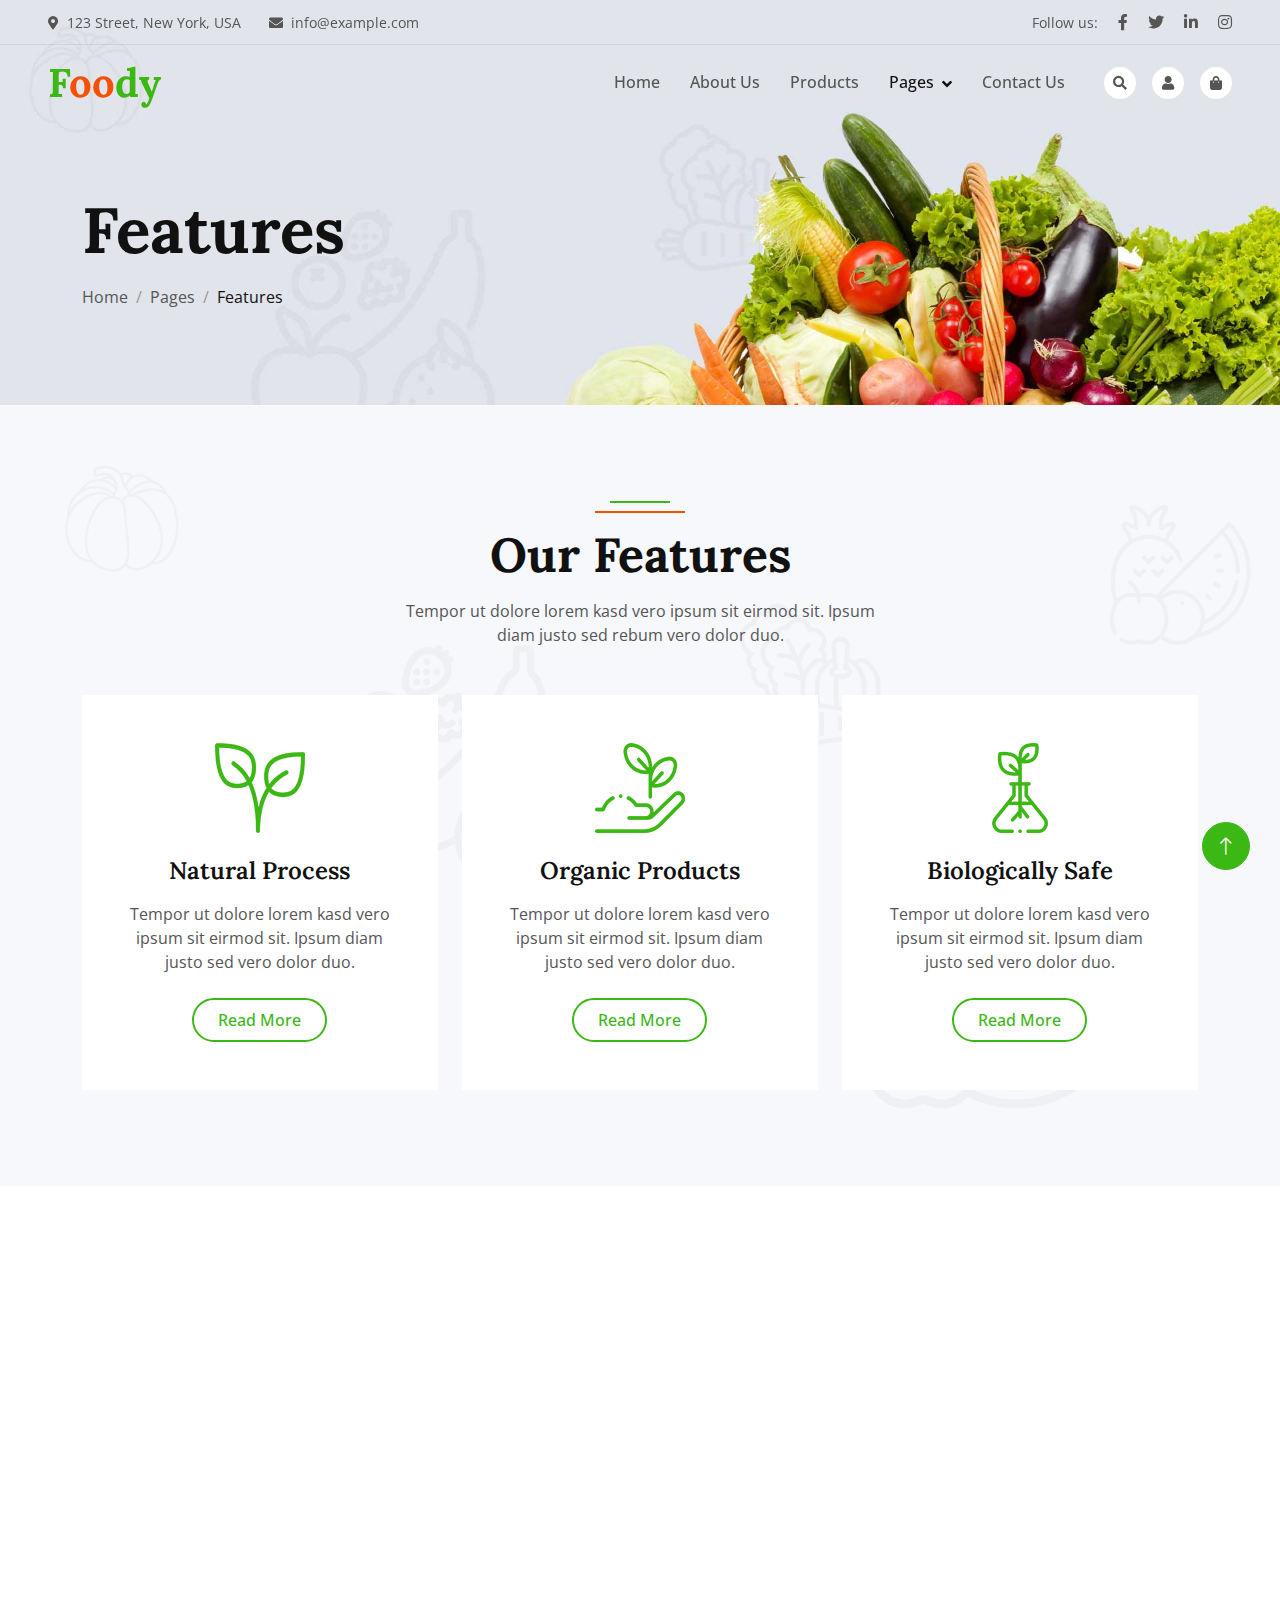
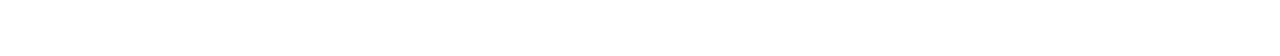
<file: feature.html>
<!DOCTYPE html>
<html lang="en">

<head>
    <meta charset="utf-8">
    <title>Foody - Organic Food Website Template</title>
    <meta content="width=device-width, initial-scale=1.0" name="viewport">
    <meta content="" name="keywords">
    <meta content="" name="description">

    <!-- Favicon -->
    <link href="img/favicon.ico" rel="icon">

    <!-- Google Web Fonts -->
    <link rel="preconnect" href="https://fonts.googleapis.com">
    <link rel="preconnect" href="https://fonts.gstatic.com" crossorigin>
    <link href="https://fonts.googleapis.com/css2?family=Open+Sans:wght@400;500&family=Lora:wght@600;700&display=swap" rel="stylesheet"> 

    <!-- Icon Font Stylesheet -->
    <link href="https://cdnjs.cloudflare.com/ajax/libs/font-awesome/5.10.0/css/all.min.css" rel="stylesheet">
    <link href="https://cdn.jsdelivr.net/npm/bootstrap-icons@1.4.1/font/bootstrap-icons.css" rel="stylesheet">

    <!-- Libraries Stylesheet -->
    <link href="lib/animate/animate.min.css" rel="stylesheet">
    <link href="lib/owlcarousel/assets/owl.carousel.min.css" rel="stylesheet">

    <!-- Customized Bootstrap Stylesheet -->
    <link href="css/bootstrap.min.css" rel="stylesheet">

    <!-- Template Stylesheet -->
    <link href="css/style.css" rel="stylesheet">
</head>

<body>
    <!-- Spinner Start -->
    <div id="spinner" class="show bg-white position-fixed translate-middle w-100 vh-100 top-50 start-50 d-flex align-items-center justify-content-center">
        <div class="spinner-border text-primary" role="status"></div>
    </div>
    <!-- Spinner End -->


    <!-- Navbar Start -->
    <div class="container-fluid fixed-top px-0 wow fadeIn" data-wow-delay="0.1s">
        <div class="top-bar row gx-0 align-items-center d-none d-lg-flex">
            <div class="col-lg-6 px-5 text-start">
                <small><i class="fa fa-map-marker-alt me-2"></i>123 Street, New York, USA</small>
                <small class="ms-4"><i class="fa fa-envelope me-2"></i>info@example.com</small>
            </div>
            <div class="col-lg-6 px-5 text-end">
                <small>Follow us:</small>
                <a class="text-body ms-3" href=""><i class="fab fa-facebook-f"></i></a>
                <a class="text-body ms-3" href=""><i class="fab fa-twitter"></i></a>
                <a class="text-body ms-3" href=""><i class="fab fa-linkedin-in"></i></a>
                <a class="text-body ms-3" href=""><i class="fab fa-instagram"></i></a>
            </div>
        </div>

        <nav class="navbar navbar-expand-lg navbar-light py-lg-0 px-lg-5 wow fadeIn" data-wow-delay="0.1s">
            <a href="index.html" class="navbar-brand ms-4 ms-lg-0">
                <h1 class="fw-bold text-primary m-0">F<span class="text-secondary">oo</span>dy</h1>
            </a>
            <button type="button" class="navbar-toggler me-4" data-bs-toggle="collapse" data-bs-target="#navbarCollapse">
                <span class="navbar-toggler-icon"></span>
            </button>
            <div class="collapse navbar-collapse" id="navbarCollapse">
                <div class="navbar-nav ms-auto p-4 p-lg-0">
                    <a href="index.html" class="nav-item nav-link">Home</a>
                    <a href="about.html" class="nav-item nav-link">About Us</a>
                    <a href="product.html" class="nav-item nav-link">Products</a>
                    <div class="nav-item dropdown">
                        <a href="#" class="nav-link dropdown-toggle active" data-bs-toggle="dropdown">Pages</a>
                        <div class="dropdown-menu m-0">
                            <a href="blog.html" class="dropdown-item">Blog Grid</a>
                            <a href="feature.html" class="dropdown-item active">Our Features</a>
                            <a href="testimonial.html" class="dropdown-item">Testimonial</a>
                            <a href="404.html" class="dropdown-item">404 Page</a>
                        </div>
                    </div>
                    <a href="contact.html" class="nav-item nav-link">Contact Us</a>
                </div>
                <div class="d-none d-lg-flex ms-2">
                    <a class="btn-sm-square bg-white rounded-circle ms-3" href="">
                        <small class="fa fa-search text-body"></small>
                    </a>
                    <a class="btn-sm-square bg-white rounded-circle ms-3" href="">
                        <small class="fa fa-user text-body"></small>
                    </a>
                    <a class="btn-sm-square bg-white rounded-circle ms-3" href="">
                        <small class="fa fa-shopping-bag text-body"></small>
                    </a>
                </div>
            </div>
        </nav>
    </div>
    <!-- Navbar End -->


    <!-- Page Header Start -->
    <div class="container-fluid page-header wow fadeIn" data-wow-delay="0.1s">
        <div class="container">
            <h1 class="display-3 mb-3 animated slideInDown">Features</h1>
            <nav aria-label="breadcrumb animated slideInDown">
                <ol class="breadcrumb mb-0">
                    <li class="breadcrumb-item"><a class="text-body" href="#">Home</a></li>
                    <li class="breadcrumb-item"><a class="text-body" href="#">Pages</a></li>
                    <li class="breadcrumb-item text-dark active" aria-current="page">Features</li>
                </ol>
            </nav>
        </div>
    </div>
    <!-- Page Header End -->


    <!-- Feature Start -->
    <div class="container-fluid bg-light bg-icon py-6">
        <div class="container">
            <div class="section-header text-center mx-auto mb-5 wow fadeInUp" data-wow-delay="0.1s" style="max-width: 500px;">
                <h1 class="display-5 mb-3">Our Features</h1>
                <p>Tempor ut dolore lorem kasd vero ipsum sit eirmod sit. Ipsum diam justo sed rebum vero dolor duo.</p>
            </div>
            <div class="row g-4">
                <div class="col-lg-4 col-md-6 wow fadeInUp" data-wow-delay="0.1s">
                    <div class="bg-white text-center h-100 p-4 p-xl-5">
                        <img class="img-fluid mb-4" src="img/icon-1.png" alt="">
                        <h4 class="mb-3">Natural Process</h4>
                        <p class="mb-4">Tempor ut dolore lorem kasd vero ipsum sit eirmod sit. Ipsum diam justo sed vero dolor duo.</p>
                        <a class="btn btn-outline-primary border-2 py-2 px-4 rounded-pill" href="">Read More</a>
                    </div>
                </div>
                <div class="col-lg-4 col-md-6 wow fadeInUp" data-wow-delay="0.3s">
                    <div class="bg-white text-center h-100 p-4 p-xl-5">
                        <img class="img-fluid mb-4" src="img/icon-2.png" alt="">
                        <h4 class="mb-3">Organic Products</h4>
                        <p class="mb-4">Tempor ut dolore lorem kasd vero ipsum sit eirmod sit. Ipsum diam justo sed vero dolor duo.</p>
                        <a class="btn btn-outline-primary border-2 py-2 px-4 rounded-pill" href="">Read More</a>
                    </div>
                </div>
                <div class="col-lg-4 col-md-6 wow fadeInUp" data-wow-delay="0.5s">
                    <div class="bg-white text-center h-100 p-4 p-xl-5">
                        <img class="img-fluid mb-4" src="img/icon-3.png" alt="">
                        <h4 class="mb-3">Biologically Safe</h4>
                        <p class="mb-4">Tempor ut dolore lorem kasd vero ipsum sit eirmod sit. Ipsum diam justo sed vero dolor duo.</p>
                        <a class="btn btn-outline-primary border-2 py-2 px-4 rounded-pill" href="">Read More</a>
                    </div>
                </div>
            </div>
        </div>
    </div>
    <!-- Feature End -->


    <!-- Footer Start -->
    <div class="container-fluid bg-dark footer pt-5 wow fadeIn" data-wow-delay="0.1s">
        <div class="container py-5">
            <div class="row g-5">
                <div class="col-lg-3 col-md-6">
                    <h1 class="fw-bold text-primary mb-4">F<span class="text-secondary">oo</span>dy</h1>
                    <p>Diam dolor diam ipsum sit. Aliqu diam amet diam et eos. Clita erat ipsum et lorem et sit, sed stet lorem sit clita</p>
                    <div class="d-flex pt-2">
                        <a class="btn btn-square btn-outline-light rounded-circle me-1" href=""><i class="fab fa-twitter"></i></a>
                        <a class="btn btn-square btn-outline-light rounded-circle me-1" href=""><i class="fab fa-facebook-f"></i></a>
                        <a class="btn btn-square btn-outline-light rounded-circle me-1" href=""><i class="fab fa-youtube"></i></a>
                        <a class="btn btn-square btn-outline-light rounded-circle me-0" href=""><i class="fab fa-linkedin-in"></i></a>
                    </div>
                </div>
                <div class="col-lg-3 col-md-6">
                    <h4 class="text-light mb-4">Address</h4>
                    <p><i class="fa fa-map-marker-alt me-3"></i>123 Street, New York, USA</p>
                    <p><i class="fa fa-phone-alt me-3"></i>+012 345 67890</p>
                    <p><i class="fa fa-envelope me-3"></i>info@example.com</p>
                </div>
                <div class="col-lg-3 col-md-6">
                    <h4 class="text-light mb-4">Quick Links</h4>
                    <a class="btn btn-link" href="">About Us</a>
                    <a class="btn btn-link" href="">Contact Us</a>
                    <a class="btn btn-link" href="">Our Services</a>
                    <a class="btn btn-link" href="">Terms & Condition</a>
                    <a class="btn btn-link" href="">Support</a>
                </div>
                <div class="col-lg-3 col-md-6">
                    <h4 class="text-light mb-4">Newsletter</h4>
                    <p>Dolor amet sit justo amet elitr clita ipsum elitr est.</p>
                    <div class="position-relative mx-auto" style="max-width: 400px;">
                        <input class="form-control bg-transparent w-100 py-3 ps-4 pe-5" type="text" placeholder="Your email">
                        <button type="button" class="btn btn-primary py-2 position-absolute top-0 end-0 mt-2 me-2">SignUp</button>
                    </div>
                </div>
            </div>
        </div>
        <div class="container-fluid copyright">
            <div class="container">
                <div class="row">
                    <div class="col-md-6 text-center text-md-start mb-3 mb-md-0">
                        &copy; <a href="#">Your Site Name</a>, All Right Reserved.
                    </div>
                    <div class="col-md-6 text-center text-md-end">
                        <!--/*** This template is free as long as you keep the footer author’s credit link/attribution link/backlink. If you'd like to use the template without the footer author’s credit link/attribution link/backlink, you can purchase the Credit Removal License from "https://htmlcodex.com/credit-removal". Thank you for your support. ***/-->
                        Designed By <a href="https://htmlcodex.com">HTML Codex</a>
                        <br>Distributed By: <a href="https://themewagon.com" target="_blank">ThemeWagon</a>
                    </div>
                </div>
            </div>
        </div>
    </div>
    <!-- Footer End -->


    <!-- Back to Top -->
    <a href="#" class="btn btn-lg btn-primary btn-lg-square rounded-circle back-to-top"><i class="bi bi-arrow-up"></i></a>


    <!-- JavaScript Libraries -->
    <script src="https://code.jquery.com/jquery-3.4.1.min.js"></script>
    <script src="https://cdn.jsdelivr.net/npm/bootstrap@5.0.0/dist/js/bootstrap.bundle.min.js"></script>
    <script src="lib/wow/wow.min.js"></script>
    <script src="lib/easing/easing.min.js"></script>
    <script src="lib/waypoints/waypoints.min.js"></script>
    <script src="lib/owlcarousel/owl.carousel.min.js"></script>

    <!-- Template Javascript -->
    <script src="js/main.js"></script>
</body>

</html>
</file>
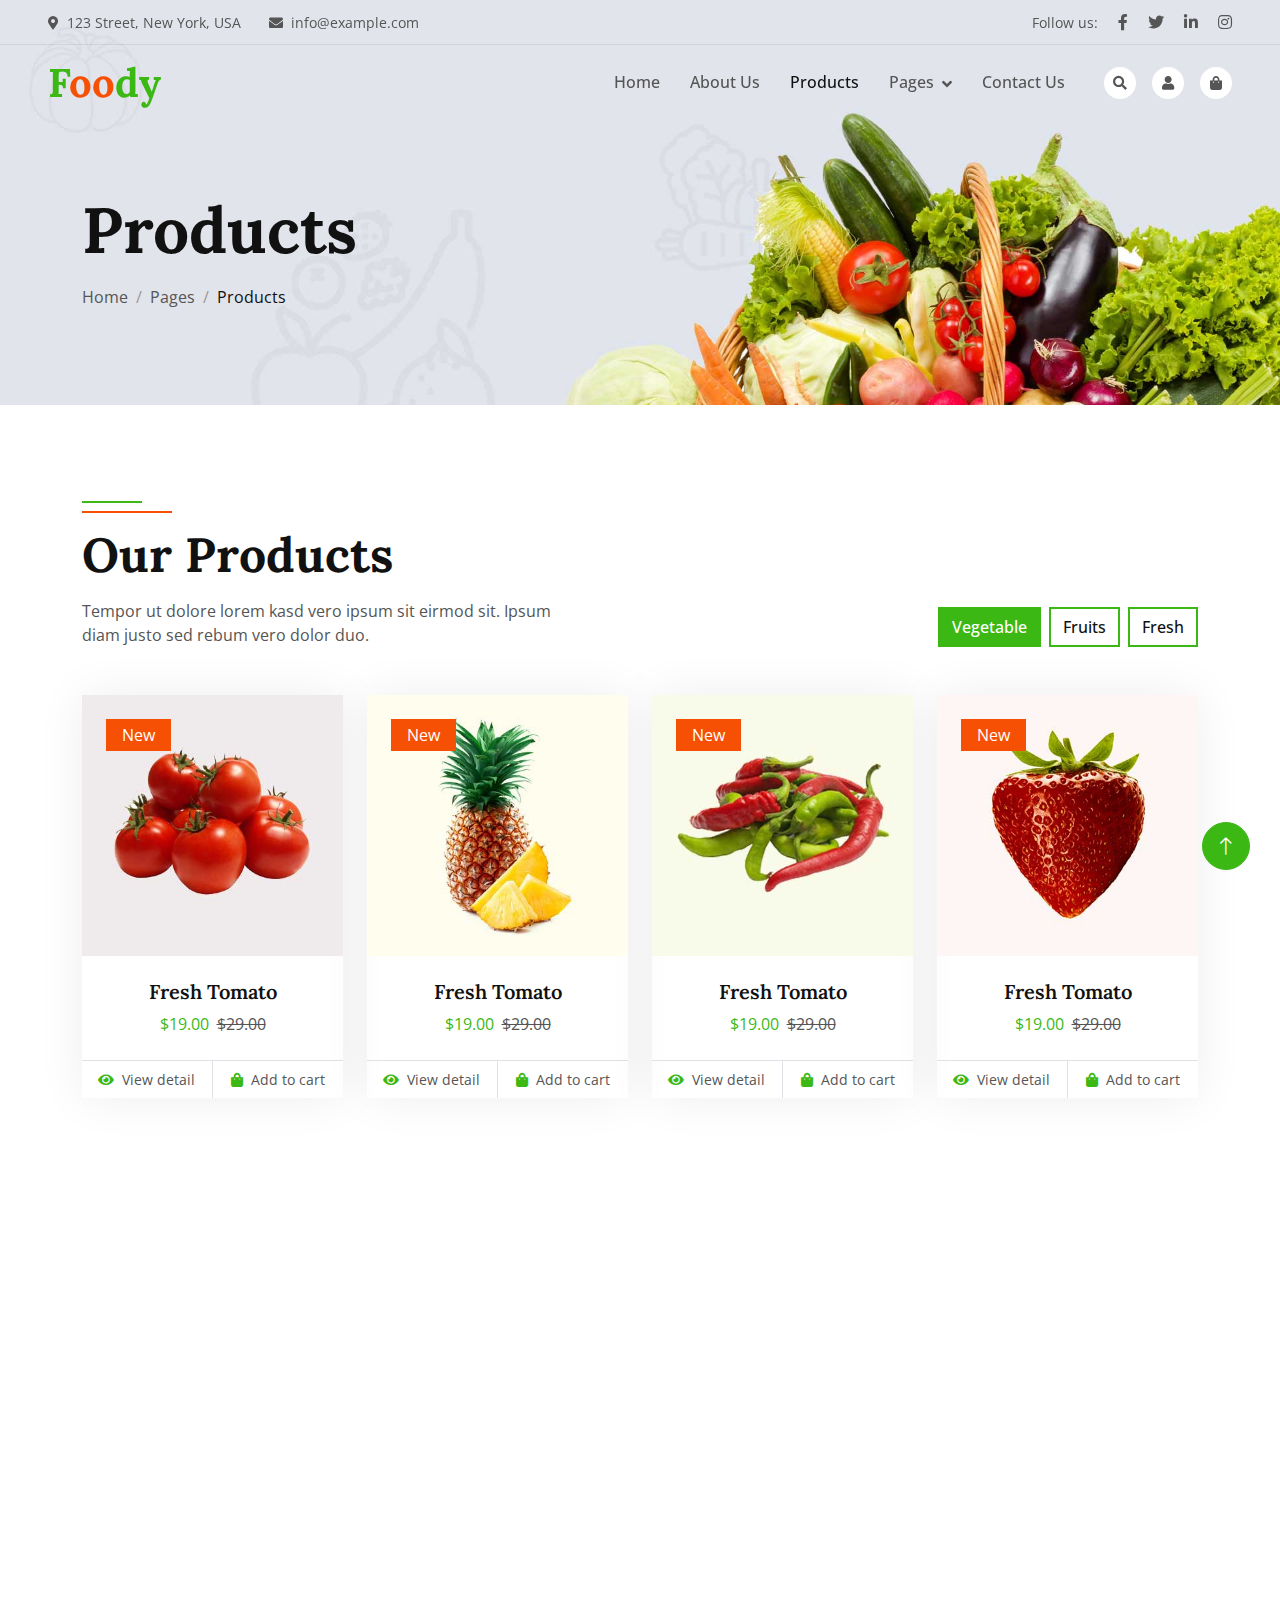
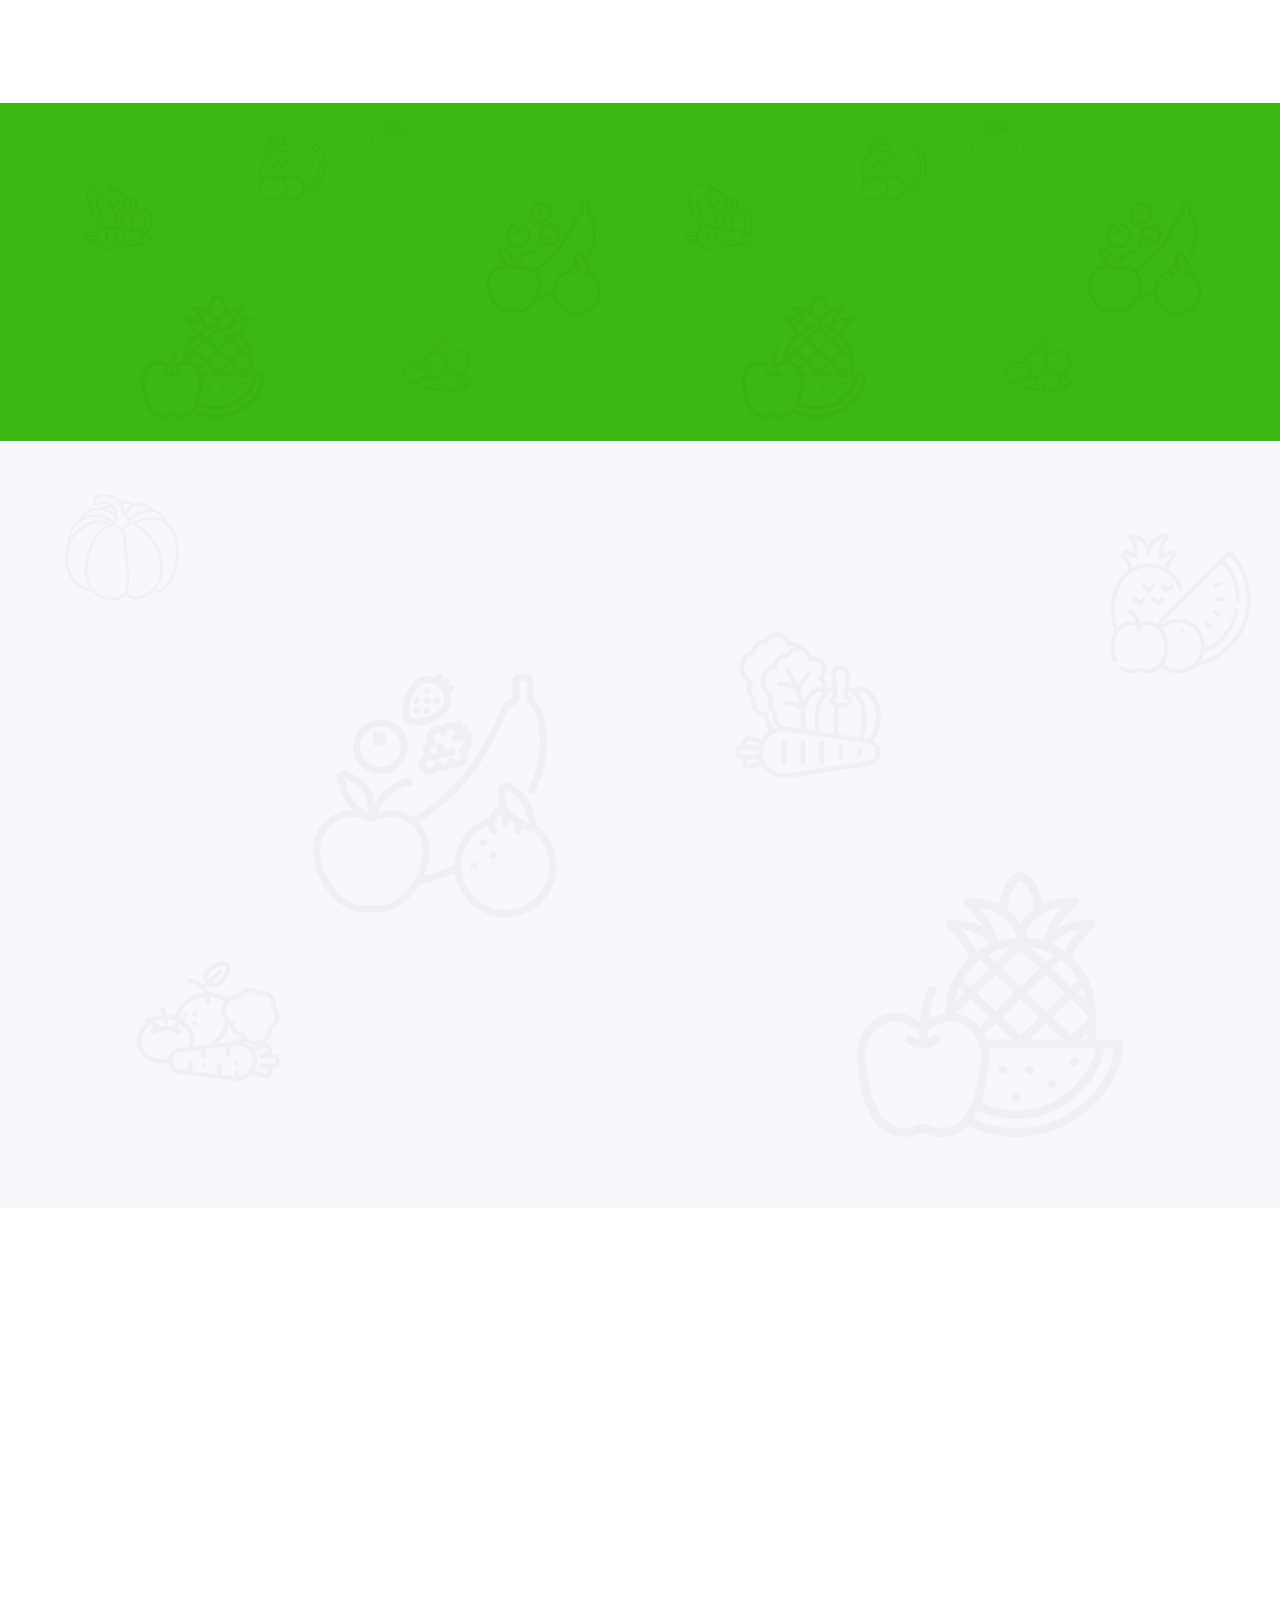
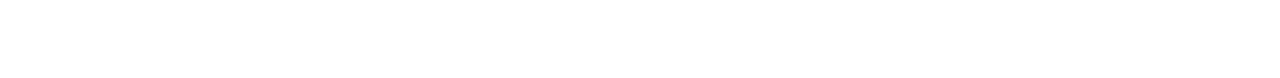
<file: product.html>
<!DOCTYPE html>
<html lang="en">

<head>
    <meta charset="utf-8">
    <title>Foody - Organic Food Website Template</title>
    <meta content="width=device-width, initial-scale=1.0" name="viewport">
    <meta content="" name="keywords">
    <meta content="" name="description">

    <!-- Favicon -->
    <link href="img/favicon.ico" rel="icon">

    <!-- Google Web Fonts -->
    <link rel="preconnect" href="https://fonts.googleapis.com">
    <link rel="preconnect" href="https://fonts.gstatic.com" crossorigin>
    <link href="https://fonts.googleapis.com/css2?family=Open+Sans:wght@400;500&family=Lora:wght@600;700&display=swap" rel="stylesheet"> 

    <!-- Icon Font Stylesheet -->
    <link href="https://cdnjs.cloudflare.com/ajax/libs/font-awesome/5.10.0/css/all.min.css" rel="stylesheet">
    <link href="https://cdn.jsdelivr.net/npm/bootstrap-icons@1.4.1/font/bootstrap-icons.css" rel="stylesheet">

    <!-- Libraries Stylesheet -->
    <link href="lib/animate/animate.min.css" rel="stylesheet">
    <link href="lib/owlcarousel/assets/owl.carousel.min.css" rel="stylesheet">

    <!-- Customized Bootstrap Stylesheet -->
    <link href="css/bootstrap.min.css" rel="stylesheet">

    <!-- Template Stylesheet -->
    <link href="css/style.css" rel="stylesheet">
</head>

<body>
    <!-- Spinner Start -->
    <div id="spinner" class="show bg-white position-fixed translate-middle w-100 vh-100 top-50 start-50 d-flex align-items-center justify-content-center">
        <div class="spinner-border text-primary" role="status"></div>
    </div>
    <!-- Spinner End -->


    <!-- Navbar Start -->
    <div class="container-fluid fixed-top px-0 wow fadeIn" data-wow-delay="0.1s">
        <div class="top-bar row gx-0 align-items-center d-none d-lg-flex">
            <div class="col-lg-6 px-5 text-start">
                <small><i class="fa fa-map-marker-alt me-2"></i>123 Street, New York, USA</small>
                <small class="ms-4"><i class="fa fa-envelope me-2"></i>info@example.com</small>
            </div>
            <div class="col-lg-6 px-5 text-end">
                <small>Follow us:</small>
                <a class="text-body ms-3" href=""><i class="fab fa-facebook-f"></i></a>
                <a class="text-body ms-3" href=""><i class="fab fa-twitter"></i></a>
                <a class="text-body ms-3" href=""><i class="fab fa-linkedin-in"></i></a>
                <a class="text-body ms-3" href=""><i class="fab fa-instagram"></i></a>
            </div>
        </div>

        <nav class="navbar navbar-expand-lg navbar-light py-lg-0 px-lg-5 wow fadeIn" data-wow-delay="0.1s">
            <a href="index.html" class="navbar-brand ms-4 ms-lg-0">
                <h1 class="fw-bold text-primary m-0">F<span class="text-secondary">oo</span>dy</h1>
            </a>
            <button type="button" class="navbar-toggler me-4" data-bs-toggle="collapse" data-bs-target="#navbarCollapse">
                <span class="navbar-toggler-icon"></span>
            </button>
            <div class="collapse navbar-collapse" id="navbarCollapse">
                <div class="navbar-nav ms-auto p-4 p-lg-0">
                    <a href="index.html" class="nav-item nav-link">Home</a>
                    <a href="about.html" class="nav-item nav-link">About Us</a>
                    <a href="product.html" class="nav-item nav-link active">Products</a>
                    <div class="nav-item dropdown">
                        <a href="#" class="nav-link dropdown-toggle" data-bs-toggle="dropdown">Pages</a>
                        <div class="dropdown-menu m-0">
                            <a href="blog.html" class="dropdown-item">Blog Grid</a>
                            <a href="feature.html" class="dropdown-item">Our Features</a>
                            <a href="testimonial.html" class="dropdown-item">Testimonial</a>
                            <a href="404.html" class="dropdown-item">404 Page</a>
                        </div>
                    </div>
                    <a href="contact.html" class="nav-item nav-link">Contact Us</a>
                </div>
                <div class="d-none d-lg-flex ms-2">
                    <a class="btn-sm-square bg-white rounded-circle ms-3" href="">
                        <small class="fa fa-search text-body"></small>
                    </a>
                    <a class="btn-sm-square bg-white rounded-circle ms-3" href="">
                        <small class="fa fa-user text-body"></small>
                    </a>
                    <a class="btn-sm-square bg-white rounded-circle ms-3" href="">
                        <small class="fa fa-shopping-bag text-body"></small>
                    </a>
                </div>
            </div>
        </nav>
    </div>
    <!-- Navbar End -->


    <!-- Page Header Start -->
    <div class="container-fluid page-header mb-5 wow fadeIn" data-wow-delay="0.1s">
        <div class="container">
            <h1 class="display-3 mb-3 animated slideInDown">Products</h1>
            <nav aria-label="breadcrumb animated slideInDown">
                <ol class="breadcrumb mb-0">
                    <li class="breadcrumb-item"><a class="text-body" href="#">Home</a></li>
                    <li class="breadcrumb-item"><a class="text-body" href="#">Pages</a></li>
                    <li class="breadcrumb-item text-dark active" aria-current="page">Products</li>
                </ol>
            </nav>
        </div>
    </div>
    <!-- Page Header End -->


    <!-- Product Start -->
    <div class="container-xxl py-5">
        <div class="container">
            <div class="row g-0 gx-5 align-items-end">
                <div class="col-lg-6">
                    <div class="section-header text-start mb-5 wow fadeInUp" data-wow-delay="0.1s" style="max-width: 500px;">
                        <h1 class="display-5 mb-3">Our Products</h1>
                        <p>Tempor ut dolore lorem kasd vero ipsum sit eirmod sit. Ipsum diam justo sed rebum vero dolor duo.</p>
                    </div>
                </div>
                <div class="col-lg-6 text-start text-lg-end wow slideInRight" data-wow-delay="0.1s">
                    <ul class="nav nav-pills d-inline-flex justify-content-end mb-5">
                        <li class="nav-item me-2">
                            <a class="btn btn-outline-primary border-2 active" data-bs-toggle="pill" href="#tab-1">Vegetable</a>
                        </li>
                        <li class="nav-item me-2">
                            <a class="btn btn-outline-primary border-2" data-bs-toggle="pill" href="#tab-2">Fruits </a>
                        </li>
                        <li class="nav-item me-0">
                            <a class="btn btn-outline-primary border-2" data-bs-toggle="pill" href="#tab-3">Fresh</a>
                        </li>
                    </ul>
                </div>
            </div>
            <div class="tab-content">
                <div id="tab-1" class="tab-pane fade show p-0 active">
                    <div class="row g-4">
                        <div class="col-xl-3 col-lg-4 col-md-6 wow fadeInUp" data-wow-delay="0.1s">
                            <div class="product-item">
                                <div class="position-relative bg-light overflow-hidden">
                                    <img class="img-fluid w-100" src="img/product-1.jpg" alt="">
                                    <div class="bg-secondary rounded text-white position-absolute start-0 top-0 m-4 py-1 px-3">New</div>
                                </div>
                                <div class="text-center p-4">
                                    <a class="d-block h5 mb-2" href="">Fresh Tomato</a>
                                    <span class="text-primary me-1">$19.00</span>
                                    <span class="text-body text-decoration-line-through">$29.00</span>
                                </div>
                                <div class="d-flex border-top">
                                    <small class="w-50 text-center border-end py-2">
                                        <a class="text-body" href=""><i class="fa fa-eye text-primary me-2"></i>View detail</a>
                                    </small>
                                    <small class="w-50 text-center py-2">
                                        <a class="text-body" href=""><i class="fa fa-shopping-bag text-primary me-2"></i>Add to cart</a>
                                    </small>
                                </div>
                            </div>
                        </div>
                        <div class="col-xl-3 col-lg-4 col-md-6 wow fadeInUp" data-wow-delay="0.3s">
                            <div class="product-item">
                                <div class="position-relative bg-light overflow-hidden">
                                    <img class="img-fluid w-100" src="img/product-2.jpg" alt="">
                                    <div class="bg-secondary rounded text-white position-absolute start-0 top-0 m-4 py-1 px-3">New</div>
                                </div>
                                <div class="text-center p-4">
                                    <a class="d-block h5 mb-2" href="">Fresh Tomato</a>
                                    <span class="text-primary me-1">$19.00</span>
                                    <span class="text-body text-decoration-line-through">$29.00</span>
                                </div>
                                <div class="d-flex border-top">
                                    <small class="w-50 text-center border-end py-2">
                                        <a class="text-body" href=""><i class="fa fa-eye text-primary me-2"></i>View detail</a>
                                    </small>
                                    <small class="w-50 text-center py-2">
                                        <a class="text-body" href=""><i class="fa fa-shopping-bag text-primary me-2"></i>Add to cart</a>
                                    </small>
                                </div>
                            </div>
                        </div>
                        <div class="col-xl-3 col-lg-4 col-md-6 wow fadeInUp" data-wow-delay="0.5s">
                            <div class="product-item">
                                <div class="position-relative bg-light overflow-hidden">
                                    <img class="img-fluid w-100" src="img/product-3.jpg" alt="">
                                    <div class="bg-secondary rounded text-white position-absolute start-0 top-0 m-4 py-1 px-3">New</div>
                                </div>
                                <div class="text-center p-4">
                                    <a class="d-block h5 mb-2" href="">Fresh Tomato</a>
                                    <span class="text-primary me-1">$19.00</span>
                                    <span class="text-body text-decoration-line-through">$29.00</span>
                                </div>
                                <div class="d-flex border-top">
                                    <small class="w-50 text-center border-end py-2">
                                        <a class="text-body" href=""><i class="fa fa-eye text-primary me-2"></i>View detail</a>
                                    </small>
                                    <small class="w-50 text-center py-2">
                                        <a class="text-body" href=""><i class="fa fa-shopping-bag text-primary me-2"></i>Add to cart</a>
                                    </small>
                                </div>
                            </div>
                        </div>
                        <div class="col-xl-3 col-lg-4 col-md-6 wow fadeInUp" data-wow-delay="0.7s">
                            <div class="product-item">
                                <div class="position-relative bg-light overflow-hidden">
                                    <img class="img-fluid w-100" src="img/product-4.jpg" alt="">
                                    <div class="bg-secondary rounded text-white position-absolute start-0 top-0 m-4 py-1 px-3">New</div>
                                </div>
                                <div class="text-center p-4">
                                    <a class="d-block h5 mb-2" href="">Fresh Tomato</a>
                                    <span class="text-primary me-1">$19.00</span>
                                    <span class="text-body text-decoration-line-through">$29.00</span>
                                </div>
                                <div class="d-flex border-top">
                                    <small class="w-50 text-center border-end py-2">
                                        <a class="text-body" href=""><i class="fa fa-eye text-primary me-2"></i>View detail</a>
                                    </small>
                                    <small class="w-50 text-center py-2">
                                        <a class="text-body" href=""><i class="fa fa-shopping-bag text-primary me-2"></i>Add to cart</a>
                                    </small>
                                </div>
                            </div>
                        </div>
                        <div class="col-xl-3 col-lg-4 col-md-6 wow fadeInUp" data-wow-delay="0.1s">
                            <div class="product-item">
                                <div class="position-relative bg-light overflow-hidden">
                                    <img class="img-fluid w-100" src="img/product-5.jpg" alt="">
                                    <div class="bg-secondary rounded text-white position-absolute start-0 top-0 m-4 py-1 px-3">New</div>
                                </div>
                                <div class="text-center p-4">
                                    <a class="d-block h5 mb-2" href="">Fresh Tomato</a>
                                    <span class="text-primary me-1">$19.00</span>
                                    <span class="text-body text-decoration-line-through">$29.00</span>
                                </div>
                                <div class="d-flex border-top">
                                    <small class="w-50 text-center border-end py-2">
                                        <a class="text-body" href=""><i class="fa fa-eye text-primary me-2"></i>View detail</a>
                                    </small>
                                    <small class="w-50 text-center py-2">
                                        <a class="text-body" href=""><i class="fa fa-shopping-bag text-primary me-2"></i>Add to cart</a>
                                    </small>
                                </div>
                            </div>
                        </div>
                        <div class="col-xl-3 col-lg-4 col-md-6 wow fadeInUp" data-wow-delay="0.3s">
                            <div class="product-item">
                                <div class="position-relative bg-light overflow-hidden">
                                    <img class="img-fluid w-100" src="img/product-6.jpg" alt="">
                                    <div class="bg-secondary rounded text-white position-absolute start-0 top-0 m-4 py-1 px-3">New</div>
                                </div>
                                <div class="text-center p-4">
                                    <a class="d-block h5 mb-2" href="">Fresh Tomato</a>
                                    <span class="text-primary me-1">$19.00</span>
                                    <span class="text-body text-decoration-line-through">$29.00</span>
                                </div>
                                <div class="d-flex border-top">
                                    <small class="w-50 text-center border-end py-2">
                                        <a class="text-body" href=""><i class="fa fa-eye text-primary me-2"></i>View detail</a>
                                    </small>
                                    <small class="w-50 text-center py-2">
                                        <a class="text-body" href=""><i class="fa fa-shopping-bag text-primary me-2"></i>Add to cart</a>
                                    </small>
                                </div>
                            </div>
                        </div>
                        <div class="col-xl-3 col-lg-4 col-md-6 wow fadeInUp" data-wow-delay="0.5s">
                            <div class="product-item">
                                <div class="position-relative bg-light overflow-hidden">
                                    <img class="img-fluid w-100" src="img/product-7.jpg" alt="">
                                    <div class="bg-secondary rounded text-white position-absolute start-0 top-0 m-4 py-1 px-3">New</div>
                                </div>
                                <div class="text-center p-4">
                                    <a class="d-block h5 mb-2" href="">Fresh Tomato</a>
                                    <span class="text-primary me-1">$19.00</span>
                                    <span class="text-body text-decoration-line-through">$29.00</span>
                                </div>
                                <div class="d-flex border-top">
                                    <small class="w-50 text-center border-end py-2">
                                        <a class="text-body" href=""><i class="fa fa-eye text-primary me-2"></i>View detail</a>
                                    </small>
                                    <small class="w-50 text-center py-2">
                                        <a class="text-body" href=""><i class="fa fa-shopping-bag text-primary me-2"></i>Add to cart</a>
                                    </small>
                                </div>
                            </div>
                        </div>
                        <div class="col-xl-3 col-lg-4 col-md-6 wow fadeInUp" data-wow-delay="0.7s">
                            <div class="product-item">
                                <div class="position-relative bg-light overflow-hidden">
                                    <img class="img-fluid w-100" src="img/product-8.jpg" alt="">
                                    <div class="bg-secondary rounded text-white position-absolute start-0 top-0 m-4 py-1 px-3">New</div>
                                </div>
                                <div class="text-center p-4">
                                    <a class="d-block h5 mb-2" href="">Fresh Tomato</a>
                                    <span class="text-primary me-1">$19.00</span>
                                    <span class="text-body text-decoration-line-through">$29.00</span>
                                </div>
                                <div class="d-flex border-top">
                                    <small class="w-50 text-center border-end py-2">
                                        <a class="text-body" href=""><i class="fa fa-eye text-primary me-2"></i>View detail</a>
                                    </small>
                                    <small class="w-50 text-center py-2">
                                        <a class="text-body" href=""><i class="fa fa-shopping-bag text-primary me-2"></i>Add to cart</a>
                                    </small>
                                </div>
                            </div>
                        </div>
                        <div class="col-12 text-center wow fadeInUp" data-wow-delay="0.1s">
                            <a class="btn btn-primary rounded-pill py-3 px-5" href="">Browse More Products</a>
                        </div>
                    </div>
                </div>
                <div id="tab-2" class="tab-pane fade show p-0">
                    <div class="row g-4">
                        <div class="col-xl-3 col-lg-4 col-md-6">
                            <div class="product-item">
                                <div class="position-relative bg-light overflow-hidden">
                                    <img class="img-fluid w-100" src="img/product-1.jpg" alt="">
                                    <div class="bg-secondary rounded text-white position-absolute start-0 top-0 m-4 py-1 px-3">New</div>
                                </div>
                                <div class="text-center p-4">
                                    <a class="d-block h5 mb-2" href="">Fresh Tomato</a>
                                    <span class="text-primary me-1">$19.00</span>
                                    <span class="text-body text-decoration-line-through">$29.00</span>
                                </div>
                                <div class="d-flex border-top">
                                    <small class="w-50 text-center border-end py-2">
                                        <a class="text-body" href=""><i class="fa fa-eye text-primary me-2"></i>View detail</a>
                                    </small>
                                    <small class="w-50 text-center py-2">
                                        <a class="text-body" href=""><i class="fa fa-shopping-bag text-primary me-2"></i>Add to cart</a>
                                    </small>
                                </div>
                            </div>
                        </div>
                        <div class="col-xl-3 col-lg-4 col-md-6">
                            <div class="product-item">
                                <div class="position-relative bg-light overflow-hidden">
                                    <img class="img-fluid w-100" src="img/product-2.jpg" alt="">
                                    <div class="bg-secondary rounded text-white position-absolute start-0 top-0 m-4 py-1 px-3">New</div>
                                </div>
                                <div class="text-center p-4">
                                    <a class="d-block h5 mb-2" href="">Fresh Tomato</a>
                                    <span class="text-primary me-1">$19.00</span>
                                    <span class="text-body text-decoration-line-through">$29.00</span>
                                </div>
                                <div class="d-flex border-top">
                                    <small class="w-50 text-center border-end py-2">
                                        <a class="text-body" href=""><i class="fa fa-eye text-primary me-2"></i>View detail</a>
                                    </small>
                                    <small class="w-50 text-center py-2">
                                        <a class="text-body" href=""><i class="fa fa-shopping-bag text-primary me-2"></i>Add to cart</a>
                                    </small>
                                </div>
                            </div>
                        </div>
                        <div class="col-xl-3 col-lg-4 col-md-6">
                            <div class="product-item">
                                <div class="position-relative bg-light overflow-hidden">
                                    <img class="img-fluid w-100" src="img/product-3.jpg" alt="">
                                    <div class="bg-secondary rounded text-white position-absolute start-0 top-0 m-4 py-1 px-3">New</div>
                                </div>
                                <div class="text-center p-4">
                                    <a class="d-block h5 mb-2" href="">Fresh Tomato</a>
                                    <span class="text-primary me-1">$19.00</span>
                                    <span class="text-body text-decoration-line-through">$29.00</span>
                                </div>
                                <div class="d-flex border-top">
                                    <small class="w-50 text-center border-end py-2">
                                        <a class="text-body" href=""><i class="fa fa-eye text-primary me-2"></i>View detail</a>
                                    </small>
                                    <small class="w-50 text-center py-2">
                                        <a class="text-body" href=""><i class="fa fa-shopping-bag text-primary me-2"></i>Add to cart</a>
                                    </small>
                                </div>
                            </div>
                        </div>
                        <div class="col-xl-3 col-lg-4 col-md-6">
                            <div class="product-item">
                                <div class="position-relative bg-light overflow-hidden">
                                    <img class="img-fluid w-100" src="img/product-4.jpg" alt="">
                                    <div class="bg-secondary rounded text-white position-absolute start-0 top-0 m-4 py-1 px-3">New</div>
                                </div>
                                <div class="text-center p-4">
                                    <a class="d-block h5 mb-2" href="">Fresh Tomato</a>
                                    <span class="text-primary me-1">$19.00</span>
                                    <span class="text-body text-decoration-line-through">$29.00</span>
                                </div>
                                <div class="d-flex border-top">
                                    <small class="w-50 text-center border-end py-2">
                                        <a class="text-body" href=""><i class="fa fa-eye text-primary me-2"></i>View detail</a>
                                    </small>
                                    <small class="w-50 text-center py-2">
                                        <a class="text-body" href=""><i class="fa fa-shopping-bag text-primary me-2"></i>Add to cart</a>
                                    </small>
                                </div>
                            </div>
                        </div>
                        <div class="col-xl-3 col-lg-4 col-md-6">
                            <div class="product-item">
                                <div class="position-relative bg-light overflow-hidden">
                                    <img class="img-fluid w-100" src="img/product-5.jpg" alt="">
                                    <div class="bg-secondary rounded text-white position-absolute start-0 top-0 m-4 py-1 px-3">New</div>
                                </div>
                                <div class="text-center p-4">
                                    <a class="d-block h5 mb-2" href="">Fresh Tomato</a>
                                    <span class="text-primary me-1">$19.00</span>
                                    <span class="text-body text-decoration-line-through">$29.00</span>
                                </div>
                                <div class="d-flex border-top">
                                    <small class="w-50 text-center border-end py-2">
                                        <a class="text-body" href=""><i class="fa fa-eye text-primary me-2"></i>View detail</a>
                                    </small>
                                    <small class="w-50 text-center py-2">
                                        <a class="text-body" href=""><i class="fa fa-shopping-bag text-primary me-2"></i>Add to cart</a>
                                    </small>
                                </div>
                            </div>
                        </div>
                        <div class="col-xl-3 col-lg-4 col-md-6">
                            <div class="product-item">
                                <div class="position-relative bg-light overflow-hidden">
                                    <img class="img-fluid w-100" src="img/product-6.jpg" alt="">
                                    <div class="bg-secondary rounded text-white position-absolute start-0 top-0 m-4 py-1 px-3">New</div>
                                </div>
                                <div class="text-center p-4">
                                    <a class="d-block h5 mb-2" href="">Fresh Tomato</a>
                                    <span class="text-primary me-1">$19.00</span>
                                    <span class="text-body text-decoration-line-through">$29.00</span>
                                </div>
                                <div class="d-flex border-top">
                                    <small class="w-50 text-center border-end py-2">
                                        <a class="text-body" href=""><i class="fa fa-eye text-primary me-2"></i>View detail</a>
                                    </small>
                                    <small class="w-50 text-center py-2">
                                        <a class="text-body" href=""><i class="fa fa-shopping-bag text-primary me-2"></i>Add to cart</a>
                                    </small>
                                </div>
                            </div>
                        </div>
                        <div class="col-xl-3 col-lg-4 col-md-6">
                            <div class="product-item">
                                <div class="position-relative bg-light overflow-hidden">
                                    <img class="img-fluid w-100" src="img/product-7.jpg" alt="">
                                    <div class="bg-secondary rounded text-white position-absolute start-0 top-0 m-4 py-1 px-3">New</div>
                                </div>
                                <div class="text-center p-4">
                                    <a class="d-block h5 mb-2" href="">Fresh Tomato</a>
                                    <span class="text-primary me-1">$19.00</span>
                                    <span class="text-body text-decoration-line-through">$29.00</span>
                                </div>
                                <div class="d-flex border-top">
                                    <small class="w-50 text-center border-end py-2">
                                        <a class="text-body" href=""><i class="fa fa-eye text-primary me-2"></i>View detail</a>
                                    </small>
                                    <small class="w-50 text-center py-2">
                                        <a class="text-body" href=""><i class="fa fa-shopping-bag text-primary me-2"></i>Add to cart</a>
                                    </small>
                                </div>
                            </div>
                        </div>
                        <div class="col-xl-3 col-lg-4 col-md-6">
                            <div class="product-item">
                                <div class="position-relative bg-light overflow-hidden">
                                    <img class="img-fluid w-100" src="img/product-8.jpg" alt="">
                                    <div class="bg-secondary rounded text-white position-absolute start-0 top-0 m-4 py-1 px-3">New</div>
                                </div>
                                <div class="text-center p-4">
                                    <a class="d-block h5 mb-2" href="">Fresh Tomato</a>
                                    <span class="text-primary me-1">$19.00</span>
                                    <span class="text-body text-decoration-line-through">$29.00</span>
                                </div>
                                <div class="d-flex border-top">
                                    <small class="w-50 text-center border-end py-2">
                                        <a class="text-body" href=""><i class="fa fa-eye text-primary me-2"></i>View detail</a>
                                    </small>
                                    <small class="w-50 text-center py-2">
                                        <a class="text-body" href=""><i class="fa fa-shopping-bag text-primary me-2"></i>Add to cart</a>
                                    </small>
                                </div>
                            </div>
                        </div>
                        <div class="col-12 text-center">
                            <a class="btn btn-primary rounded-pill py-3 px-5" href="">Browse More Products</a>
                        </div>
                    </div>
                </div>
                <div id="tab-3" class="tab-pane fade show p-0">
                    <div class="row g-4">
                        <div class="col-xl-3 col-lg-4 col-md-6">
                            <div class="product-item">
                                <div class="position-relative bg-light overflow-hidden">
                                    <img class="img-fluid w-100" src="img/product-1.jpg" alt="">
                                    <div class="bg-secondary rounded text-white position-absolute start-0 top-0 m-4 py-1 px-3">New</div>
                                </div>
                                <div class="text-center p-4">
                                    <a class="d-block h5 mb-2" href="">Fresh Tomato</a>
                                    <span class="text-primary me-1">$19.00</span>
                                    <span class="text-body text-decoration-line-through">$29.00</span>
                                </div>
                                <div class="d-flex border-top">
                                    <small class="w-50 text-center border-end py-2">
                                        <a class="text-body" href=""><i class="fa fa-eye text-primary me-2"></i>View detail</a>
                                    </small>
                                    <small class="w-50 text-center py-2">
                                        <a class="text-body" href=""><i class="fa fa-shopping-bag text-primary me-2"></i>Add to cart</a>
                                    </small>
                                </div>
                            </div>
                        </div>
                        <div class="col-xl-3 col-lg-4 col-md-6">
                            <div class="product-item">
                                <div class="position-relative bg-light overflow-hidden">
                                    <img class="img-fluid w-100" src="img/product-2.jpg" alt="">
                                    <div class="bg-secondary rounded text-white position-absolute start-0 top-0 m-4 py-1 px-3">New</div>
                                </div>
                                <div class="text-center p-4">
                                    <a class="d-block h5 mb-2" href="">Fresh Tomato</a>
                                    <span class="text-primary me-1">$19.00</span>
                                    <span class="text-body text-decoration-line-through">$29.00</span>
                                </div>
                                <div class="d-flex border-top">
                                    <small class="w-50 text-center border-end py-2">
                                        <a class="text-body" href=""><i class="fa fa-eye text-primary me-2"></i>View detail</a>
                                    </small>
                                    <small class="w-50 text-center py-2">
                                        <a class="text-body" href=""><i class="fa fa-shopping-bag text-primary me-2"></i>Add to cart</a>
                                    </small>
                                </div>
                            </div>
                        </div>
                        <div class="col-xl-3 col-lg-4 col-md-6">
                            <div class="product-item">
                                <div class="position-relative bg-light overflow-hidden">
                                    <img class="img-fluid w-100" src="img/product-3.jpg" alt="">
                                    <div class="bg-secondary rounded text-white position-absolute start-0 top-0 m-4 py-1 px-3">New</div>
                                </div>
                                <div class="text-center p-4">
                                    <a class="d-block h5 mb-2" href="">Fresh Tomato</a>
                                    <span class="text-primary me-1">$19.00</span>
                                    <span class="text-body text-decoration-line-through">$29.00</span>
                                </div>
                                <div class="d-flex border-top">
                                    <small class="w-50 text-center border-end py-2">
                                        <a class="text-body" href=""><i class="fa fa-eye text-primary me-2"></i>View detail</a>
                                    </small>
                                    <small class="w-50 text-center py-2">
                                        <a class="text-body" href=""><i class="fa fa-shopping-bag text-primary me-2"></i>Add to cart</a>
                                    </small>
                                </div>
                            </div>
                        </div>
                        <div class="col-xl-3 col-lg-4 col-md-6">
                            <div class="product-item">
                                <div class="position-relative bg-light overflow-hidden">
                                    <img class="img-fluid w-100" src="img/product-4.jpg" alt="">
                                    <div class="bg-secondary rounded text-white position-absolute start-0 top-0 m-4 py-1 px-3">New</div>
                                </div>
                                <div class="text-center p-4">
                                    <a class="d-block h5 mb-2" href="">Fresh Tomato</a>
                                    <span class="text-primary me-1">$19.00</span>
                                    <span class="text-body text-decoration-line-through">$29.00</span>
                                </div>
                                <div class="d-flex border-top">
                                    <small class="w-50 text-center border-end py-2">
                                        <a class="text-body" href=""><i class="fa fa-eye text-primary me-2"></i>View detail</a>
                                    </small>
                                    <small class="w-50 text-center py-2">
                                        <a class="text-body" href=""><i class="fa fa-shopping-bag text-primary me-2"></i>Add to cart</a>
                                    </small>
                                </div>
                            </div>
                        </div>
                        <div class="col-xl-3 col-lg-4 col-md-6">
                            <div class="product-item">
                                <div class="position-relative bg-light overflow-hidden">
                                    <img class="img-fluid w-100" src="img/product-5.jpg" alt="">
                                    <div class="bg-secondary rounded text-white position-absolute start-0 top-0 m-4 py-1 px-3">New</div>
                                </div>
                                <div class="text-center p-4">
                                    <a class="d-block h5 mb-2" href="">Fresh Tomato</a>
                                    <span class="text-primary me-1">$19.00</span>
                                    <span class="text-body text-decoration-line-through">$29.00</span>
                                </div>
                                <div class="d-flex border-top">
                                    <small class="w-50 text-center border-end py-2">
                                        <a class="text-body" href=""><i class="fa fa-eye text-primary me-2"></i>View detail</a>
                                    </small>
                                    <small class="w-50 text-center py-2">
                                        <a class="text-body" href=""><i class="fa fa-shopping-bag text-primary me-2"></i>Add to cart</a>
                                    </small>
                                </div>
                            </div>
                        </div>
                        <div class="col-xl-3 col-lg-4 col-md-6">
                            <div class="product-item">
                                <div class="position-relative bg-light overflow-hidden">
                                    <img class="img-fluid w-100" src="img/product-6.jpg" alt="">
                                    <div class="bg-secondary rounded text-white position-absolute start-0 top-0 m-4 py-1 px-3">New</div>
                                </div>
                                <div class="text-center p-4">
                                    <a class="d-block h5 mb-2" href="">Fresh Tomato</a>
                                    <span class="text-primary me-1">$19.00</span>
                                    <span class="text-body text-decoration-line-through">$29.00</span>
                                </div>
                                <div class="d-flex border-top">
                                    <small class="w-50 text-center border-end py-2">
                                        <a class="text-body" href=""><i class="fa fa-eye text-primary me-2"></i>View detail</a>
                                    </small>
                                    <small class="w-50 text-center py-2">
                                        <a class="text-body" href=""><i class="fa fa-shopping-bag text-primary me-2"></i>Add to cart</a>
                                    </small>
                                </div>
                            </div>
                        </div>
                        <div class="col-xl-3 col-lg-4 col-md-6">
                            <div class="product-item">
                                <div class="position-relative bg-light overflow-hidden">
                                    <img class="img-fluid w-100" src="img/product-7.jpg" alt="">
                                    <div class="bg-secondary rounded text-white position-absolute start-0 top-0 m-4 py-1 px-3">New</div>
                                </div>
                                <div class="text-center p-4">
                                    <a class="d-block h5 mb-2" href="">Fresh Tomato</a>
                                    <span class="text-primary me-1">$19.00</span>
                                    <span class="text-body text-decoration-line-through">$29.00</span>
                                </div>
                                <div class="d-flex border-top">
                                    <small class="w-50 text-center border-end py-2">
                                        <a class="text-body" href=""><i class="fa fa-eye text-primary me-2"></i>View detail</a>
                                    </small>
                                    <small class="w-50 text-center py-2">
                                        <a class="text-body" href=""><i class="fa fa-shopping-bag text-primary me-2"></i>Add to cart</a>
                                    </small>
                                </div>
                            </div>
                        </div>
                        <div class="col-xl-3 col-lg-4 col-md-6">
                            <div class="product-item">
                                <div class="position-relative bg-light overflow-hidden">
                                    <img class="img-fluid w-100" src="img/product-8.jpg" alt="">
                                    <div class="bg-secondary rounded text-white position-absolute start-0 top-0 m-4 py-1 px-3">New</div>
                                </div>
                                <div class="text-center p-4">
                                    <a class="d-block h5 mb-2" href="">Fresh Tomato</a>
                                    <span class="text-primary me-1">$19.00</span>
                                    <span class="text-body text-decoration-line-through">$29.00</span>
                                </div>
                                <div class="d-flex border-top">
                                    <small class="w-50 text-center border-end py-2">
                                        <a class="text-body" href=""><i class="fa fa-eye text-primary me-2"></i>View detail</a>
                                    </small>
                                    <small class="w-50 text-center py-2">
                                        <a class="text-body" href=""><i class="fa fa-shopping-bag text-primary me-2"></i>Add to cart</a>
                                    </small>
                                </div>
                            </div>
                        </div>
                        <div class="col-12 text-center">
                            <a class="btn btn-primary rounded-pill py-3 px-5" href="">Browse More Products</a>
                        </div>
                    </div>
                </div>
            </div>
        </div>
    </div>
    <!-- Product End -->


    <!-- Firm Visit Start -->
    <div class="container-fluid bg-primary bg-icon mt-5 py-6">
        <div class="container">
            <div class="row g-5 align-items-center">
                <div class="col-md-7 wow fadeIn" data-wow-delay="0.1s">
                    <h1 class="display-5 text-white mb-3">Visit Our Firm</h1>
                    <p class="text-white mb-0">Tempor erat elitr rebum at clita. Diam dolor diam ipsum sit. Aliqu diam amet diam et eos. Clita erat ipsum et lorem et sit, sed stet lorem sit clita duo justo magna dolore erat amet. Diam dolor diam ipsum sit. Aliqu diam amet diam et eos.</p>
                </div>
                <div class="col-md-5 text-md-end wow fadeIn" data-wow-delay="0.5s">
                    <a class="btn btn-lg btn-secondary rounded-pill py-3 px-5" href="">Visit Now</a>
                </div>
            </div>
        </div>
    </div>
    <!-- Firm Visit End -->


    <!-- Testimonial Start -->
    <div class="container-fluid bg-light bg-icon py-6">
        <div class="container">
            <div class="section-header text-center mx-auto mb-5 wow fadeInUp" data-wow-delay="0.1s" style="max-width: 500px;">
                <h1 class="display-5 mb-3">Customer Review</h1>
                <p>Tempor ut dolore lorem kasd vero ipsum sit eirmod sit. Ipsum diam justo sed rebum vero dolor duo.</p>
            </div>
            <div class="owl-carousel testimonial-carousel wow fadeInUp" data-wow-delay="0.1s">
                <div class="testimonial-item position-relative bg-white p-5 mt-4">
                    <i class="fa fa-quote-left fa-3x text-primary position-absolute top-0 start-0 mt-n4 ms-5"></i>
                    <p class="mb-4">Tempor erat elitr rebum at clita. Diam dolor diam ipsum sit diam amet diam et eos. Clita erat ipsum et lorem et sit.</p>
                    <div class="d-flex align-items-center">
                        <img class="flex-shrink-0 rounded-circle" src="img/testimonial-1.jpg" alt="">
                        <div class="ms-3">
                            <h5 class="mb-1">Client Name</h5>
                            <span>Profession</span>
                        </div>
                    </div>
                </div>
                <div class="testimonial-item position-relative bg-white p-5 mt-4">
                    <i class="fa fa-quote-left fa-3x text-primary position-absolute top-0 start-0 mt-n4 ms-5"></i>
                    <p class="mb-4">Tempor erat elitr rebum at clita. Diam dolor diam ipsum sit diam amet diam et eos. Clita erat ipsum et lorem et sit.</p>
                    <div class="d-flex align-items-center">
                        <img class="flex-shrink-0 rounded-circle" src="img/testimonial-2.jpg" alt="">
                        <div class="ms-3">
                            <h5 class="mb-1">Client Name</h5>
                            <span>Profession</span>
                        </div>
                    </div>
                </div>
                <div class="testimonial-item position-relative bg-white p-5 mt-4">
                    <i class="fa fa-quote-left fa-3x text-primary position-absolute top-0 start-0 mt-n4 ms-5"></i>
                    <p class="mb-4">Tempor erat elitr rebum at clita. Diam dolor diam ipsum sit diam amet diam et eos. Clita erat ipsum et lorem et sit.</p>
                    <div class="d-flex align-items-center">
                        <img class="flex-shrink-0 rounded-circle" src="img/testimonial-3.jpg" alt="">
                        <div class="ms-3">
                            <h5 class="mb-1">Client Name</h5>
                            <span>Profession</span>
                        </div>
                    </div>
                </div>
                <div class="testimonial-item position-relative bg-white p-5 mt-4">
                    <i class="fa fa-quote-left fa-3x text-primary position-absolute top-0 start-0 mt-n4 ms-5"></i>
                    <p class="mb-4">Tempor erat elitr rebum at clita. Diam dolor diam ipsum sit diam amet diam et eos. Clita erat ipsum et lorem et sit.</p>
                    <div class="d-flex align-items-center">
                        <img class="flex-shrink-0 rounded-circle" src="img/testimonial-4.jpg" alt="">
                        <div class="ms-3">
                            <h5 class="mb-1">Client Name</h5>
                            <span>Profession</span>
                        </div>
                    </div>
                </div>
            </div>
        </div>
    </div>
    <!-- Testimonial End -->


    <!-- Footer Start -->
    <div class="container-fluid bg-dark footer pt-5 wow fadeIn" data-wow-delay="0.1s">
        <div class="container py-5">
            <div class="row g-5">
                <div class="col-lg-3 col-md-6">
                    <h1 class="fw-bold text-primary mb-4">F<span class="text-secondary">oo</span>dy</h1>
                    <p>Diam dolor diam ipsum sit. Aliqu diam amet diam et eos. Clita erat ipsum et lorem et sit, sed stet lorem sit clita</p>
                    <div class="d-flex pt-2">
                        <a class="btn btn-square btn-outline-light rounded-circle me-1" href=""><i class="fab fa-twitter"></i></a>
                        <a class="btn btn-square btn-outline-light rounded-circle me-1" href=""><i class="fab fa-facebook-f"></i></a>
                        <a class="btn btn-square btn-outline-light rounded-circle me-1" href=""><i class="fab fa-youtube"></i></a>
                        <a class="btn btn-square btn-outline-light rounded-circle me-0" href=""><i class="fab fa-linkedin-in"></i></a>
                    </div>
                </div>
                <div class="col-lg-3 col-md-6">
                    <h4 class="text-light mb-4">Address</h4>
                    <p><i class="fa fa-map-marker-alt me-3"></i>123 Street, New York, USA</p>
                    <p><i class="fa fa-phone-alt me-3"></i>+012 345 67890</p>
                    <p><i class="fa fa-envelope me-3"></i>info@example.com</p>
                </div>
                <div class="col-lg-3 col-md-6">
                    <h4 class="text-light mb-4">Quick Links</h4>
                    <a class="btn btn-link" href="">About Us</a>
                    <a class="btn btn-link" href="">Contact Us</a>
                    <a class="btn btn-link" href="">Our Services</a>
                    <a class="btn btn-link" href="">Terms & Condition</a>
                    <a class="btn btn-link" href="">Support</a>
                </div>
                <div class="col-lg-3 col-md-6">
                    <h4 class="text-light mb-4">Newsletter</h4>
                    <p>Dolor amet sit justo amet elitr clita ipsum elitr est.</p>
                    <div class="position-relative mx-auto" style="max-width: 400px;">
                        <input class="form-control bg-transparent w-100 py-3 ps-4 pe-5" type="text" placeholder="Your email">
                        <button type="button" class="btn btn-primary py-2 position-absolute top-0 end-0 mt-2 me-2">SignUp</button>
                    </div>
                </div>
            </div>
        </div>
        <div class="container-fluid copyright">
            <div class="container">
                <div class="row">
                    <div class="col-md-6 text-center text-md-start mb-3 mb-md-0">
                        &copy; <a href="#">Your Site Name</a>, All Right Reserved.
                    </div>
                    <div class="col-md-6 text-center text-md-end">
                        <!--/*** This template is free as long as you keep the footer author’s credit link/attribution link/backlink. If you'd like to use the template without the footer author’s credit link/attribution link/backlink, you can purchase the Credit Removal License from "https://htmlcodex.com/credit-removal". Thank you for your support. ***/-->
                        Designed By <a href="https://htmlcodex.com">HTML Codex</a>
                        <br>Distributed By: <a href="https://themewagon.com" target="_blank">ThemeWagon</a>
                    </div>
                </div>
            </div>
        </div>
    </div>
    <!-- Footer End -->


    <!-- Back to Top -->
    <a href="#" class="btn btn-lg btn-primary btn-lg-square rounded-circle back-to-top"><i class="bi bi-arrow-up"></i></a>


    <!-- JavaScript Libraries -->
    <script src="https://code.jquery.com/jquery-3.4.1.min.js"></script>
    <script src="https://cdn.jsdelivr.net/npm/bootstrap@5.0.0/dist/js/bootstrap.bundle.min.js"></script>
    <script src="lib/wow/wow.min.js"></script>
    <script src="lib/easing/easing.min.js"></script>
    <script src="lib/waypoints/waypoints.min.js"></script>
    <script src="lib/owlcarousel/owl.carousel.min.js"></script>

    <!-- Template Javascript -->
    <script src="js/main.js"></script>
</body>

</html>
</file>
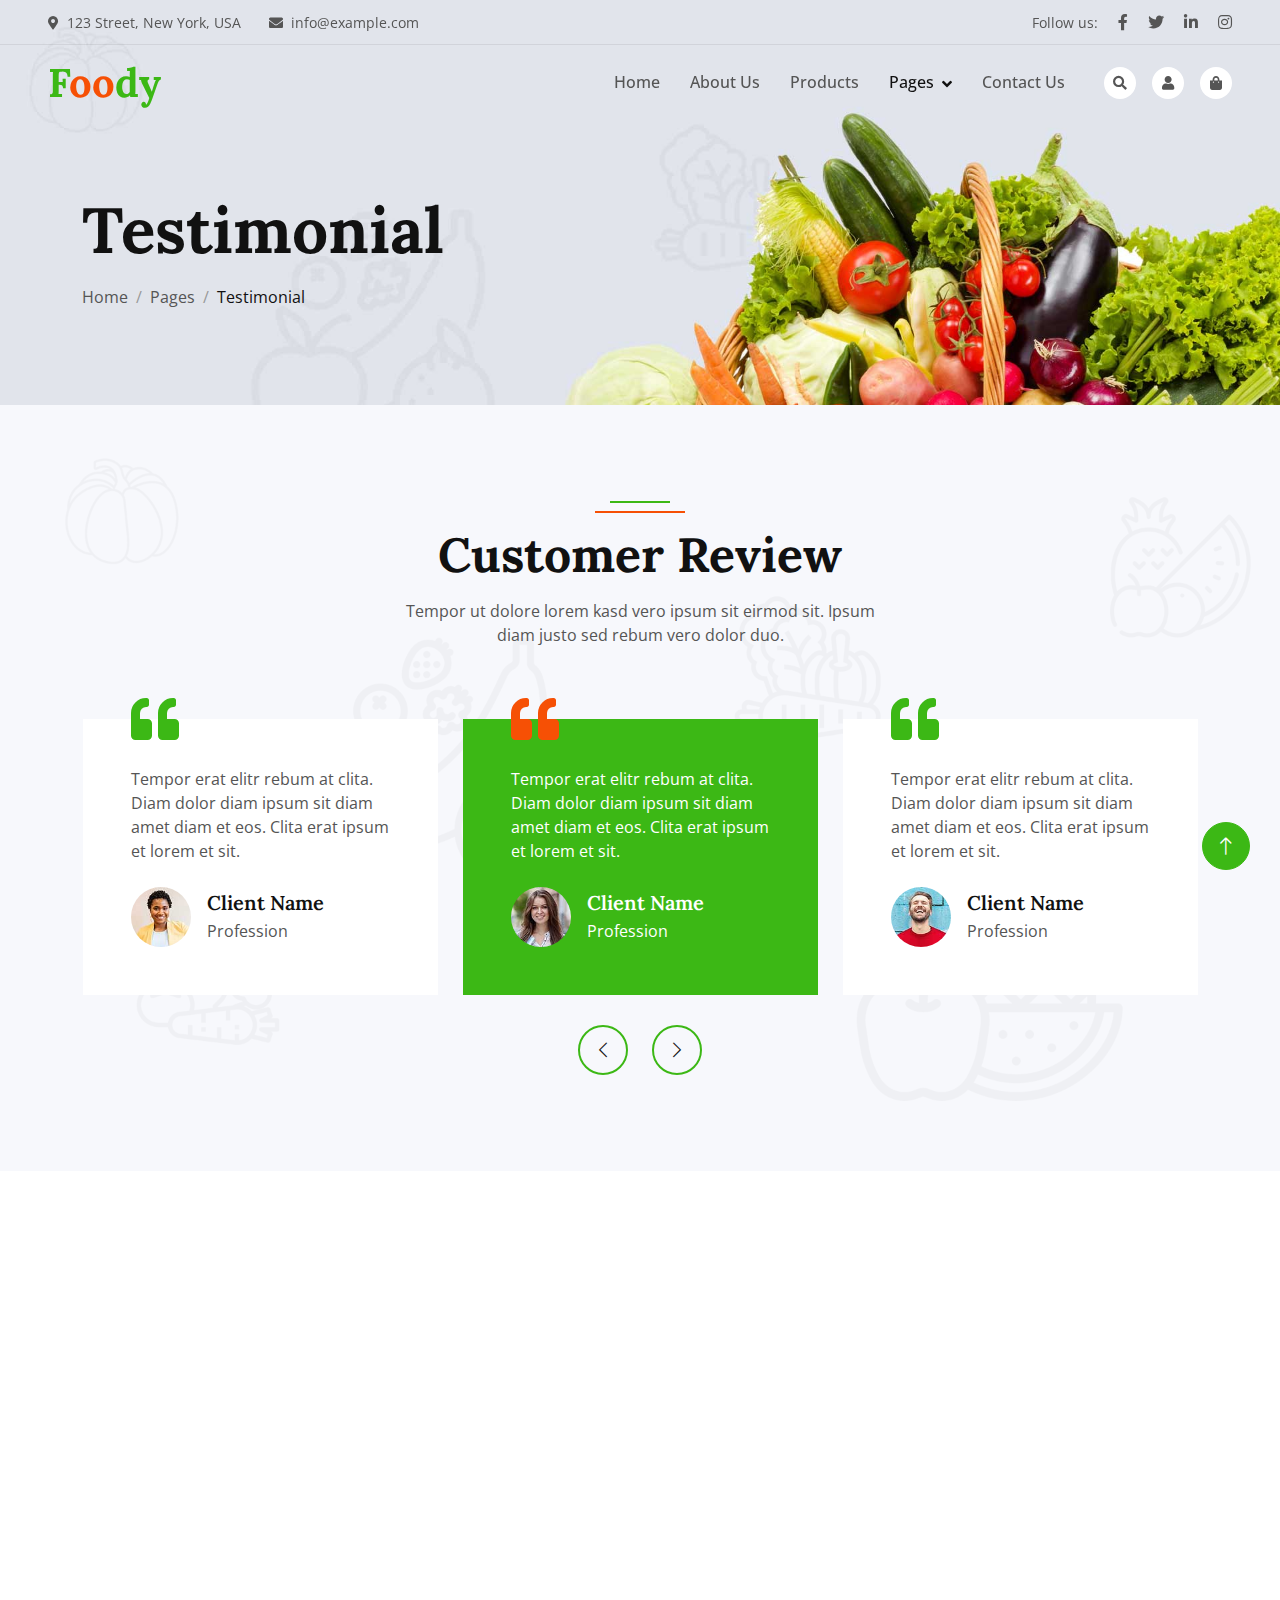
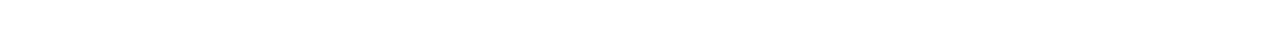
<file: testimonial.html>
<!DOCTYPE html>
<html lang="en">

<head>
    <meta charset="utf-8">
    <title>Foody - Organic Food Website Template</title>
    <meta content="width=device-width, initial-scale=1.0" name="viewport">
    <meta content="" name="keywords">
    <meta content="" name="description">

    <!-- Favicon -->
    <link href="img/favicon.ico" rel="icon">

    <!-- Google Web Fonts -->
    <link rel="preconnect" href="https://fonts.googleapis.com">
    <link rel="preconnect" href="https://fonts.gstatic.com" crossorigin>
    <link href="https://fonts.googleapis.com/css2?family=Open+Sans:wght@400;500&family=Lora:wght@600;700&display=swap" rel="stylesheet"> 

    <!-- Icon Font Stylesheet -->
    <link href="https://cdnjs.cloudflare.com/ajax/libs/font-awesome/5.10.0/css/all.min.css" rel="stylesheet">
    <link href="https://cdn.jsdelivr.net/npm/bootstrap-icons@1.4.1/font/bootstrap-icons.css" rel="stylesheet">

    <!-- Libraries Stylesheet -->
    <link href="lib/animate/animate.min.css" rel="stylesheet">
    <link href="lib/owlcarousel/assets/owl.carousel.min.css" rel="stylesheet">

    <!-- Customized Bootstrap Stylesheet -->
    <link href="css/bootstrap.min.css" rel="stylesheet">

    <!-- Template Stylesheet -->
    <link href="css/style.css" rel="stylesheet">
</head>

<body>
    <!-- Spinner Start -->
    <div id="spinner" class="show bg-white position-fixed translate-middle w-100 vh-100 top-50 start-50 d-flex align-items-center justify-content-center">
        <div class="spinner-border text-primary" role="status"></div>
    </div>
    <!-- Spinner End -->


    <!-- Navbar Start -->
    <div class="container-fluid fixed-top px-0 wow fadeIn" data-wow-delay="0.1s">
        <div class="top-bar row gx-0 align-items-center d-none d-lg-flex">
            <div class="col-lg-6 px-5 text-start">
                <small><i class="fa fa-map-marker-alt me-2"></i>123 Street, New York, USA</small>
                <small class="ms-4"><i class="fa fa-envelope me-2"></i>info@example.com</small>
            </div>
            <div class="col-lg-6 px-5 text-end">
                <small>Follow us:</small>
                <a class="text-body ms-3" href=""><i class="fab fa-facebook-f"></i></a>
                <a class="text-body ms-3" href=""><i class="fab fa-twitter"></i></a>
                <a class="text-body ms-3" href=""><i class="fab fa-linkedin-in"></i></a>
                <a class="text-body ms-3" href=""><i class="fab fa-instagram"></i></a>
            </div>
        </div>

        <nav class="navbar navbar-expand-lg navbar-light py-lg-0 px-lg-5 wow fadeIn" data-wow-delay="0.1s">
            <a href="index.html" class="navbar-brand ms-4 ms-lg-0">
                <h1 class="fw-bold text-primary m-0">F<span class="text-secondary">oo</span>dy</h1>
            </a>
            <button type="button" class="navbar-toggler me-4" data-bs-toggle="collapse" data-bs-target="#navbarCollapse">
                <span class="navbar-toggler-icon"></span>
            </button>
            <div class="collapse navbar-collapse" id="navbarCollapse">
                <div class="navbar-nav ms-auto p-4 p-lg-0">
                    <a href="index.html" class="nav-item nav-link">Home</a>
                    <a href="about.html" class="nav-item nav-link">About Us</a>
                    <a href="product.html" class="nav-item nav-link">Products</a>
                    <div class="nav-item dropdown">
                        <a href="#" class="nav-link dropdown-toggle active" data-bs-toggle="dropdown">Pages</a>
                        <div class="dropdown-menu m-0">
                            <a href="blog.html" class="dropdown-item">Blog Grid</a>
                            <a href="feature.html" class="dropdown-item">Our Features</a>
                            <a href="testimonial.html" class="dropdown-item active">Testimonial</a>
                            <a href="404.html" class="dropdown-item">404 Page</a>
                        </div>
                    </div>
                    <a href="contact.html" class="nav-item nav-link">Contact Us</a>
                </div>
                <div class="d-none d-lg-flex ms-2">
                    <a class="btn-sm-square bg-white rounded-circle ms-3" href="">
                        <small class="fa fa-search text-body"></small>
                    </a>
                    <a class="btn-sm-square bg-white rounded-circle ms-3" href="">
                        <small class="fa fa-user text-body"></small>
                    </a>
                    <a class="btn-sm-square bg-white rounded-circle ms-3" href="">
                        <small class="fa fa-shopping-bag text-body"></small>
                    </a>
                </div>
            </div>
        </nav>
    </div>
    <!-- Navbar End -->


    <!-- Page Header Start -->
    <div class="container-fluid page-header wow fadeIn" data-wow-delay="0.1s">
        <div class="container">
            <h1 class="display-3 mb-3 animated slideInDown">Testimonial</h1>
            <nav aria-label="breadcrumb animated slideInDown">
                <ol class="breadcrumb mb-0">
                    <li class="breadcrumb-item"><a class="text-body" href="#">Home</a></li>
                    <li class="breadcrumb-item"><a class="text-body" href="#">Pages</a></li>
                    <li class="breadcrumb-item text-dark active" aria-current="page">Testimonial</li>
                </ol>
            </nav>
        </div>
    </div>
    <!-- Page Header End -->


    <!-- Testimonial Start -->
    <div class="container-fluid bg-light bg-icon py-6">
        <div class="container">
            <div class="section-header text-center mx-auto mb-5 wow fadeInUp" data-wow-delay="0.1s" style="max-width: 500px;">
                <h1 class="display-5 mb-3">Customer Review</h1>
                <p>Tempor ut dolore lorem kasd vero ipsum sit eirmod sit. Ipsum diam justo sed rebum vero dolor duo.</p>
            </div>
            <div class="owl-carousel testimonial-carousel wow fadeInUp" data-wow-delay="0.1s">
                <div class="testimonial-item position-relative bg-white p-5 mt-4">
                    <i class="fa fa-quote-left fa-3x text-primary position-absolute top-0 start-0 mt-n4 ms-5"></i>
                    <p class="mb-4">Tempor erat elitr rebum at clita. Diam dolor diam ipsum sit diam amet diam et eos. Clita erat ipsum et lorem et sit.</p>
                    <div class="d-flex align-items-center">
                        <img class="flex-shrink-0 rounded-circle" src="img/testimonial-1.jpg" alt="">
                        <div class="ms-3">
                            <h5 class="mb-1">Client Name</h5>
                            <span>Profession</span>
                        </div>
                    </div>
                </div>
                <div class="testimonial-item position-relative bg-white p-5 mt-4">
                    <i class="fa fa-quote-left fa-3x text-primary position-absolute top-0 start-0 mt-n4 ms-5"></i>
                    <p class="mb-4">Tempor erat elitr rebum at clita. Diam dolor diam ipsum sit diam amet diam et eos. Clita erat ipsum et lorem et sit.</p>
                    <div class="d-flex align-items-center">
                        <img class="flex-shrink-0 rounded-circle" src="img/testimonial-2.jpg" alt="">
                        <div class="ms-3">
                            <h5 class="mb-1">Client Name</h5>
                            <span>Profession</span>
                        </div>
                    </div>
                </div>
                <div class="testimonial-item position-relative bg-white p-5 mt-4">
                    <i class="fa fa-quote-left fa-3x text-primary position-absolute top-0 start-0 mt-n4 ms-5"></i>
                    <p class="mb-4">Tempor erat elitr rebum at clita. Diam dolor diam ipsum sit diam amet diam et eos. Clita erat ipsum et lorem et sit.</p>
                    <div class="d-flex align-items-center">
                        <img class="flex-shrink-0 rounded-circle" src="img/testimonial-3.jpg" alt="">
                        <div class="ms-3">
                            <h5 class="mb-1">Client Name</h5>
                            <span>Profession</span>
                        </div>
                    </div>
                </div>
                <div class="testimonial-item position-relative bg-white p-5 mt-4">
                    <i class="fa fa-quote-left fa-3x text-primary position-absolute top-0 start-0 mt-n4 ms-5"></i>
                    <p class="mb-4">Tempor erat elitr rebum at clita. Diam dolor diam ipsum sit diam amet diam et eos. Clita erat ipsum et lorem et sit.</p>
                    <div class="d-flex align-items-center">
                        <img class="flex-shrink-0 rounded-circle" src="img/testimonial-4.jpg" alt="">
                        <div class="ms-3">
                            <h5 class="mb-1">Client Name</h5>
                            <span>Profession</span>
                        </div>
                    </div>
                </div>
            </div>
        </div>
    </div>
    <!-- Testimonial End -->


    <!-- Footer Start -->
    <div class="container-fluid bg-dark footer pt-5 wow fadeIn" data-wow-delay="0.1s">
        <div class="container py-5">
            <div class="row g-5">
                <div class="col-lg-3 col-md-6">
                    <h1 class="fw-bold text-primary mb-4">F<span class="text-secondary">oo</span>dy</h1>
                    <p>Diam dolor diam ipsum sit. Aliqu diam amet diam et eos. Clita erat ipsum et lorem et sit, sed stet lorem sit clita</p>
                    <div class="d-flex pt-2">
                        <a class="btn btn-square btn-outline-light rounded-circle me-1" href=""><i class="fab fa-twitter"></i></a>
                        <a class="btn btn-square btn-outline-light rounded-circle me-1" href=""><i class="fab fa-facebook-f"></i></a>
                        <a class="btn btn-square btn-outline-light rounded-circle me-1" href=""><i class="fab fa-youtube"></i></a>
                        <a class="btn btn-square btn-outline-light rounded-circle me-0" href=""><i class="fab fa-linkedin-in"></i></a>
                    </div>
                </div>
                <div class="col-lg-3 col-md-6">
                    <h4 class="text-light mb-4">Address</h4>
                    <p><i class="fa fa-map-marker-alt me-3"></i>123 Street, New York, USA</p>
                    <p><i class="fa fa-phone-alt me-3"></i>+012 345 67890</p>
                    <p><i class="fa fa-envelope me-3"></i>info@example.com</p>
                </div>
                <div class="col-lg-3 col-md-6">
                    <h4 class="text-light mb-4">Quick Links</h4>
                    <a class="btn btn-link" href="">About Us</a>
                    <a class="btn btn-link" href="">Contact Us</a>
                    <a class="btn btn-link" href="">Our Services</a>
                    <a class="btn btn-link" href="">Terms & Condition</a>
                    <a class="btn btn-link" href="">Support</a>
                </div>
                <div class="col-lg-3 col-md-6">
                    <h4 class="text-light mb-4">Newsletter</h4>
                    <p>Dolor amet sit justo amet elitr clita ipsum elitr est.</p>
                    <div class="position-relative mx-auto" style="max-width: 400px;">
                        <input class="form-control bg-transparent w-100 py-3 ps-4 pe-5" type="text" placeholder="Your email">
                        <button type="button" class="btn btn-primary py-2 position-absolute top-0 end-0 mt-2 me-2">SignUp</button>
                    </div>
                </div>
            </div>
        </div>
        <div class="container-fluid copyright">
            <div class="container">
                <div class="row">
                    <div class="col-md-6 text-center text-md-start mb-3 mb-md-0">
                        &copy; <a href="#">Your Site Name</a>, All Right Reserved.
                    </div>
                    <div class="col-md-6 text-center text-md-end">
                        <!--/*** This template is free as long as you keep the footer author’s credit link/attribution link/backlink. If you'd like to use the template without the footer author’s credit link/attribution link/backlink, you can purchase the Credit Removal License from "https://htmlcodex.com/credit-removal". Thank you for your support. ***/-->
                        Designed By <a href="https://htmlcodex.com">HTML Codex</a>
                        <br>Distributed By: <a href="https://themewagon.com" target="_blank">ThemeWagon</a>
                    </div>
                </div>
            </div>
        </div>
    </div>
    <!-- Footer End -->


    <!-- Back to Top -->
    <a href="#" class="btn btn-lg btn-primary btn-lg-square rounded-circle back-to-top"><i class="bi bi-arrow-up"></i></a>


    <!-- JavaScript Libraries -->
    <script src="https://code.jquery.com/jquery-3.4.1.min.js"></script>
    <script src="https://cdn.jsdelivr.net/npm/bootstrap@5.0.0/dist/js/bootstrap.bundle.min.js"></script>
    <script src="lib/wow/wow.min.js"></script>
    <script src="lib/easing/easing.min.js"></script>
    <script src="lib/waypoints/waypoints.min.js"></script>
    <script src="lib/owlcarousel/owl.carousel.min.js"></script>

    <!-- Template Javascript -->
    <script src="js/main.js"></script>
</body>

</html>
</file>
<file: css/style.css>
/********** Template CSS **********/
:root {
    --primary: #3CB815;
    --secondary: #F65005;
    --light: #F7F8FC;
    --dark: #111111;
}

.back-to-top {
    position: fixed;
    display: none;
    right: 30px;
    bottom: 30px;
    z-index: 99;
}

.my-6 {
    margin-top: 6rem;
    margin-bottom: 6rem;
}

.py-6 {
    padding-top: 6rem;
    padding-bottom: 6rem;
}

.bg-icon {
    background: url(../img/bg-icon.png) center center repeat;
    background-size: contain;
}


/*** Spinner ***/
#spinner {
    opacity: 0;
    visibility: hidden;
    transition: opacity .5s ease-out, visibility 0s linear .5s;
    z-index: 99999;
}

#spinner.show {
    transition: opacity .5s ease-out, visibility 0s linear 0s;
    visibility: visible;
    opacity: 1;
}


/*** Button ***/
.btn {
    font-weight: 500;
    transition: .5s;
}

.btn.btn-primary,
.btn.btn-secondary,
.btn.btn-outline-primary:hover,
.btn.btn-outline-secondary:hover {
    color: #FFFFFF;
}

.btn-square {
    width: 38px;
    height: 38px;
}

.btn-sm-square {
    width: 32px;
    height: 32px;
}

.btn-lg-square {
    width: 48px;
    height: 48px;
}

.btn-square,
.btn-sm-square,
.btn-lg-square {
    padding: 0;
    display: flex;
    align-items: center;
    justify-content: center;
    font-weight: normal;
}


/*** Navbar ***/
.fixed-top {
    transition: .5s;
}

.top-bar {
    height: 45px;
    border-bottom: 1px solid rgba(0, 0, 0, .07);
}

.navbar .dropdown-toggle::after {
    border: none;
    content: "\f107";
    font-family: "Font Awesome 5 Free";
    font-weight: 900;
    vertical-align: middle;
    margin-left: 8px;
}

.navbar .navbar-nav .nav-link {
    padding: 25px 15px;
    color: #555555;
    font-weight: 500;
    outline: none;
}

.navbar .navbar-nav .nav-link:hover,
.navbar .navbar-nav .nav-link.active {
    color: var(--dark);
}

@media (max-width: 991.98px) {
    .navbar .navbar-nav {
        margin-top: 10px;
        border-top: 1px solid rgba(0, 0, 0, .07);
        background: #FFFFFF;
    }

    .navbar .navbar-nav .nav-link {
        padding: 10px 0;
    }
}

@media (min-width: 992px) {
    .navbar .nav-item .dropdown-menu {
        display: block;
        visibility: hidden;
        top: 100%;
        transform: rotateX(-75deg);
        transform-origin: 0% 0%;
        transition: .5s;
        opacity: 0;
    }

    .navbar .nav-item:hover .dropdown-menu {
        transform: rotateX(0deg);
        visibility: visible;
        transition: .5s;
        opacity: 1;
    }
}


/*** Header ***/
.carousel-caption {
    top: 0;
    left: 0;
    right: 0;
    bottom: 0;
    display: flex;
    align-items: center;
    justify-content: center;
    text-align: start;
    z-index: 1;
}

.carousel-control-prev,
.carousel-control-next {
    width: 15%;
}

.carousel-control-prev-icon,
.carousel-control-next-icon {
    width: 3rem;
    height: 3rem;
    background-color: var(--primary);
    border: 10px solid var(--primary);
    border-radius: 3rem;
}

@media (max-width: 768px) {
    #header-carousel .carousel-item {
        position: relative;
        min-height: 450px;
    }
    
    #header-carousel .carousel-item img {
        position: absolute;
        width: 100%;
        height: 100%;
        object-fit: cover;
    }
}

.page-header {
    padding-top: 12rem;
    padding-bottom: 6rem;
    background: url(../img/carousel-1.jpg) top right no-repeat;
    background-size: cover;
}

.breadcrumb-item+.breadcrumb-item::before {
    color: #999999;
}


/*** Section Header ***/
.section-header {
    position: relative;
    padding-top: 25px;
}

.section-header::before {
    position: absolute;
    content: "";
    width: 60px;
    height: 2px;
    top: 0;
    left: 50%;
    transform: translateX(-50%);
    background: var(--primary);
}

.section-header::after {
    position: absolute;
    content: "";
    width: 90px;
    height: 2px;
    top: 10px;
    left: 50%;
    transform: translateX(-50%);
    background: var(--secondary);
}

.section-header.text-start::before,
.section-header.text-start::after {
    left: 0;
    transform: translateX(0);
}



/*** About ***/
.about-img img {
    position: relative;
    z-index: 2;
}

.about-img::before {
    position: absolute;
    content: "";
    top: 0;
    left: -50%;
    width: 100%;
    height: 100%;
    background-image: -webkit-repeating-radial-gradient(#FFFFFF, #EEEEEE 5px, transparent 5px, transparent 10px);
    background-image: -moz-repeating-radial-gradient(#FFFFFF, #EEEEEE 5px, transparent 5px, transparent 10px);
    background-image: -ms-repeating-radial-gradient(#FFFFFF, #EEEEEE 5px, transparent 5px, transparent 10px);
    background-image: -o-repeating-radial-gradient(#FFFFFF, #EEEEEE 5px, transparent 5px, transparent 10px);
    background-image: repeating-radial-gradient(#FFFFFF, #EEEEEE 5px, transparent 5px, transparent 10px);
    background-size: 20px 20px;
    transform: skew(20deg);
    z-index: 1;
}


/*** Product ***/
.nav-pills .nav-item .btn {
    color: var(--dark);
}

.nav-pills .nav-item .btn:hover,
.nav-pills .nav-item .btn.active {
    color: #FFFFFF;
}

.product-item {
    box-shadow: 0 0 45px rgba(0, 0, 0, .07);
}

.product-item img {
    transition: .5s;
}

.product-item:hover img {
    transform: scale(1.1);
}

.product-item small a:hover {
    color: var(--primary) !important;
}


/*** Testimonial ***/
.testimonial-carousel .owl-item .testimonial-item img {
    width: 60px;
    height: 60px;
}

.testimonial-carousel .owl-item .testimonial-item,
.testimonial-carousel .owl-item .testimonial-item * {
    transition: .5s;
}

.testimonial-carousel .owl-item.center .testimonial-item {
    background: var(--primary) !important;
}

.testimonial-carousel .owl-item.center .testimonial-item * {
    color: #FFFFFF !important;
}

.testimonial-carousel .owl-item.center .testimonial-item i {
    color: var(--secondary) !important;
}

.testimonial-carousel .owl-nav {
    margin-top: 30px;
    display: flex;
    justify-content: center;
}

.testimonial-carousel .owl-nav .owl-prev,
.testimonial-carousel .owl-nav .owl-next {
    margin: 0 12px;
    width: 50px;
    height: 50px;
    display: flex;
    align-items: center;
    justify-content: center;
    color: var(--dark);
    border: 2px solid var(--primary);
    border-radius: 50px;
    font-size: 18px;
    transition: .5s;
}

.testimonial-carousel .owl-nav .owl-prev:hover,
.testimonial-carousel .owl-nav .owl-next:hover {
    color: #FFFFFF;
    background: var(--primary);
}


/*** Footer ***/
.footer {
    color: #999999;
}

.footer .btn.btn-link {
    display: block;
    margin-bottom: 5px;
    padding: 0;
    text-align: left;
    color: #999999;
    font-weight: normal;
    text-transform: capitalize;
    transition: .3s;
}

.footer .btn.btn-link::before {
    position: relative;
    content: "\f105";
    font-family: "Font Awesome 5 Free";
    font-weight: 900;
    color: #999999;
    margin-right: 10px;
}

.footer .btn.btn-link:hover {
    color: var(--light);
    letter-spacing: 1px;
    box-shadow: none;
}

.footer .copyright {
    padding: 25px 0;
    font-size: 15px;
    border-top: 1px solid rgba(256, 256, 256, .1);
}

.footer .copyright a {
    color: var(--light);
}

.footer .copyright a:hover {
    color: var(--primary);
}
</file>
